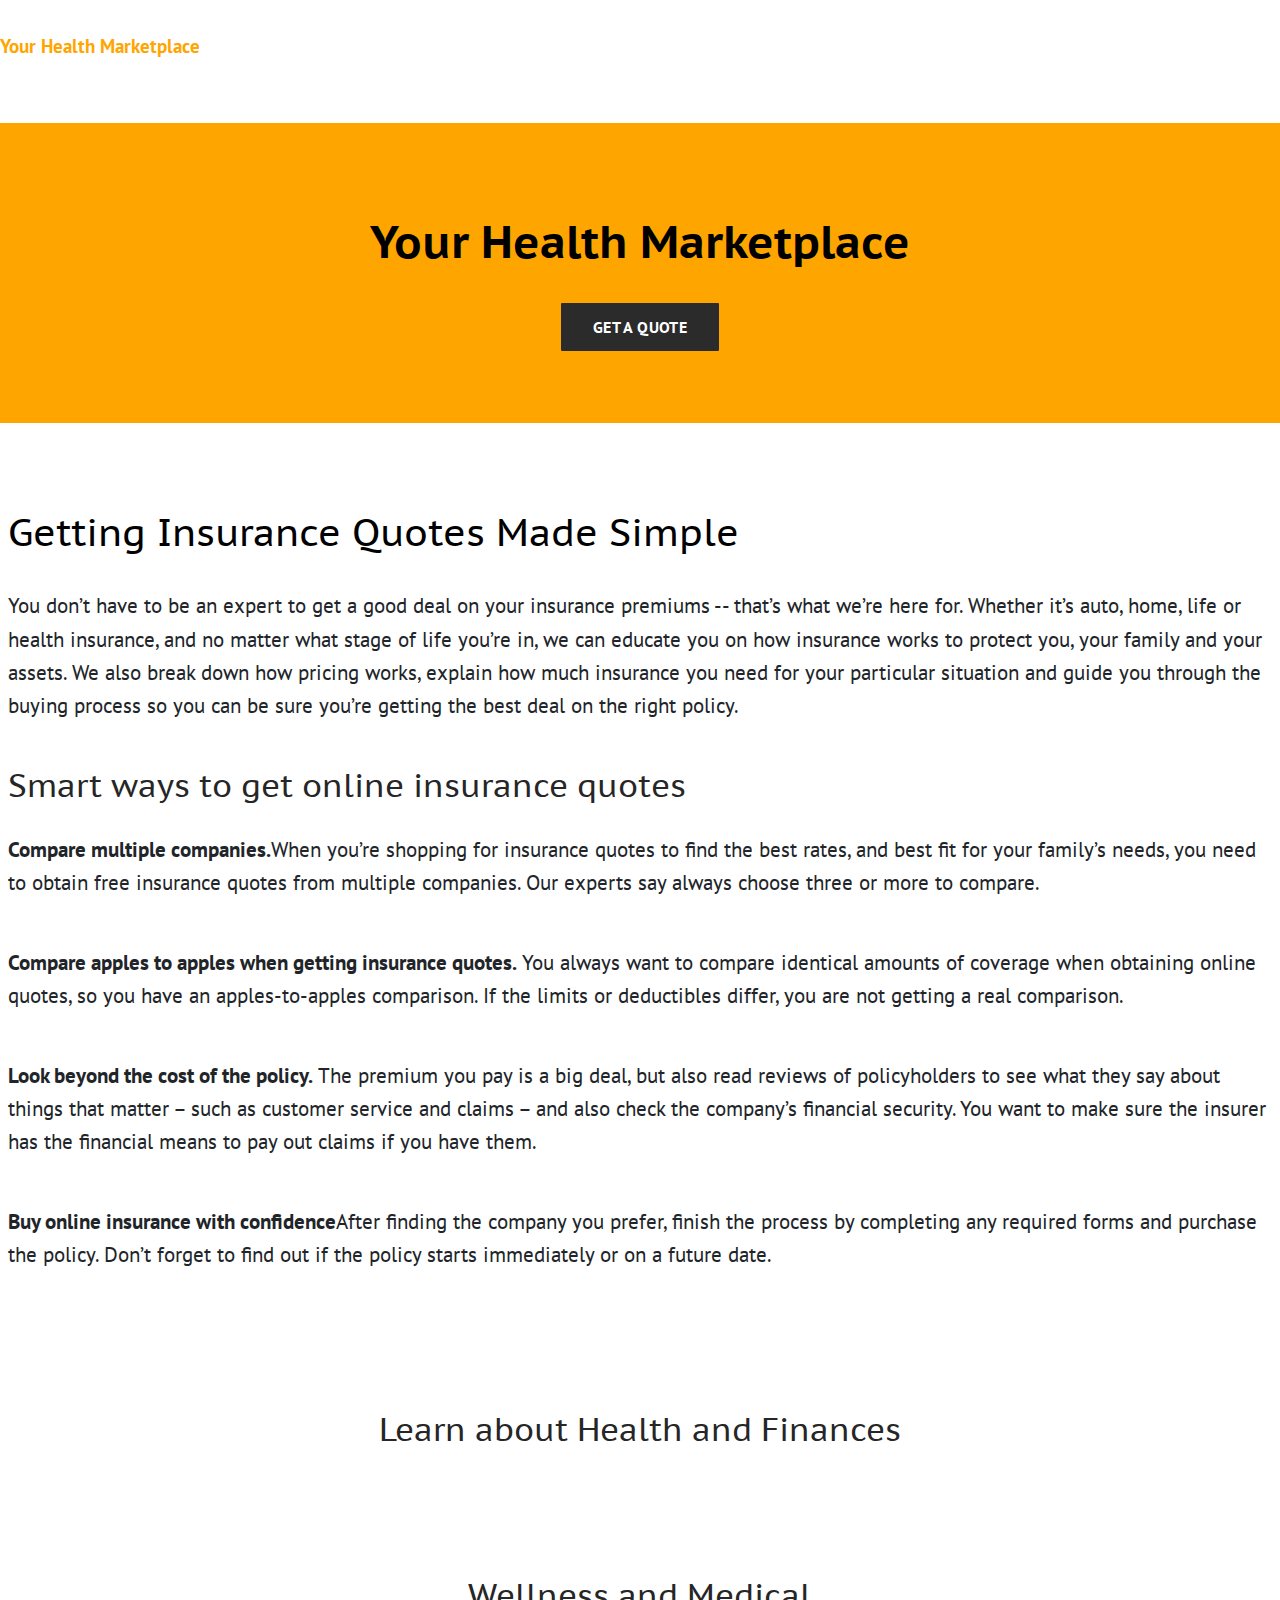
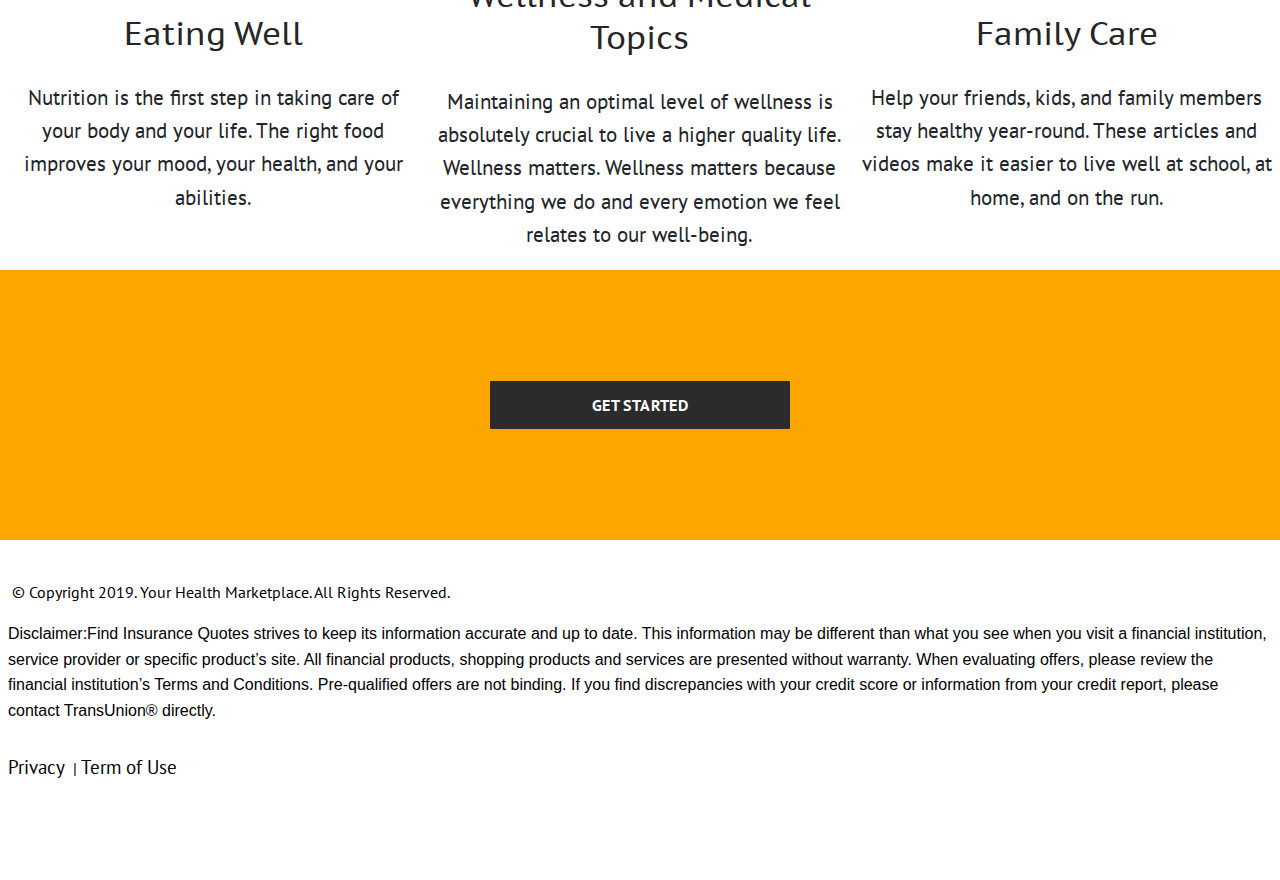
<file: index.html>
<!DOCTYPE html>

<html lang="en">

<head>

    <title>Your Health Marketplace | Home</title>

    <meta charset="UTF-8">

    <meta name="viewport" content="width=device-width, initial-scale=1.0">

    <meta http-equiv="X-UA-Compatible" content="IE=edge">

    <meta name="author" content="Your Health Marketplace">

    <meta name="description" content="yourhealth-marketplace.com.com helps individuals to find cheap health insurance quotes online. Find healthcare plans online at www.cheaphealthcareplan.com">

    <!-- Google fonts -->
    <link href="https://fonts.googleapis.com/css?family=PT+Sans|PT+Sans+Caption|PT+Serif" rel="stylesheet">

    <!-- Fontawesome -->
    <link rel="stylesheet" href="https://use.fontawesome.com/releases/v5.8.1/css/all.css"
        integrity="sha384-50oBUHEmvpQ+1lW4y57PTFmhCaXp0ML5d60M1M7uH2+nqUivzIebhndOJK28anvf" crossorigin="anonymous">

    <!-- UI3 -->
    <link rel="stylesheet" href="css/ui3-1.0.min.css">

    <!-- Styles -->
    <link rel="stylesheet" href="css/stylesheet.css">

</head>

<body id="site">

    <main id="page">

        <nav id="navbar-empty"></nav>

        <div class="connect">
            <h1>Get a cheap free health insurance quote on Cheap Healthcare Plan</h1>
            <a href="https://cheaphealthcareplan.com/">www.cheapheatlcareplan.com</a>
        </div>

        <section class="section padd-64  deep-quaternary">
            <div class="grid set-cols-1">
                <div class="column header-title">
                    <h1>Your Health Marketplace</h1>
                    <a class="button text-white" href="https://cheaphealthcareplan.com/">Get a Quote</a>
                </div>
            </div>
        </section>

        <section class="section">
            <div class="grid set-cols-1">

                <div class="column start-vertical-between">
                    <h2>Getting Insurance Quotes Made Simple</h2>
                    <p>You don’t have to be an expert to get a good deal on your insurance premiums -- that’s what we’re
                        here for. Whether it’s auto, home, life or health insurance, and no matter what stage of life
                        you’re in, we can educate you on how insurance works to protect you, your family and your
                        assets. We also break down how pricing works, explain how much insurance you need for your
                        particular situation and guide you through the buying process so you can be sure you’re getting
                        the best deal on the right policy.</p>
                </div>

                <div class="column start-vertical-between">
                    <h3 class="title">Smart ways to get online insurance quotes</h3>

                    <p><b>Compare multiple companies.</b>When you’re shopping for insurance quotes to find the best
                        rates, and best fit for your family’s needs, you need to obtain free insurance quotes from
                        multiple companies. Our experts say always choose three or more to compare.</p> <br>


                    <p><b>Compare apples to apples when getting insurance quotes.</b> You always want to compare
                        identical amounts of coverage when obtaining online quotes, so you have an apples-to-apples
                        comparison. If the limits or deductibles differ, you are not getting a real comparison.</p> <br>

                    <p><b>Look beyond the cost of the policy.</b> The premium you pay is a big deal, but also read
                        reviews of policyholders to see what they say about things that matter – such as customer
                        service and claims – and also check the company’s financial security. You want to make sure the
                        insurer has the financial means to pay out claims if you have them.</p><br>

                    <p><b>Buy online insurance with confidence</b>After finding the company you prefer, finish the
                        process by completing any required forms and purchase the policy. Don’t forget to find out if
                        the policy starts immediately or on a future date.</p><br>

                </div>

            </div>
        </section>


        <section class="section padd-8">
            <div class="grid set-cols-3">

                <div class="column fullrow">
                    <h3 class="title"> Learn about Health and Finances</h3>
                </div>

                <div class="column center-vertical-between min-height-200">

                    <i class="fab fa-wpforms 4em text-shadow"></i>
                    <h3>Eating Well</h3>
                    <p>Nutrition is the first step in taking care of your body and your life. The right food improves
                        your mood, your health, and your abilities.</p>
                </div>

                <div class="column center-vertical-between min-height-200">
                    <i class="fas fa-hand-pointer 4em text-shadow"></i>
                    <h3>Wellness and Medical Topics</h3>
                    <p>Maintaining an optimal level of wellness is absolutely crucial to live a higher quality life.
                        Wellness matters. Wellness matters because everything we do and every emotion we feel relates to
                        our well-being. </p>
                </div>

                <div class="column center-vertical-between min-height-200">
                    <i class="fas fa-thumbs-up 4em text-shadow"></i>
                    <h3>Family Care</h3>
                    <p>Help your friends, kids, and family members stay healthy year-round. These articles and
                        videos make it easier to live well at school, at home, and on the run. </p>
                </div>

            </div>
        </section>

        <section class="section deep-quaternary">
            <div class="grid">
                <div class="column">
                    <a class="button is-large text-white" href="https://cheaphealthcareplan.com/">Get Started</a>
                </div>
            </div>
        </section>

    </main>

    <footer id="footer"></footer>

    <script src="js/app.js"></script>

</body>

</html>
</file>
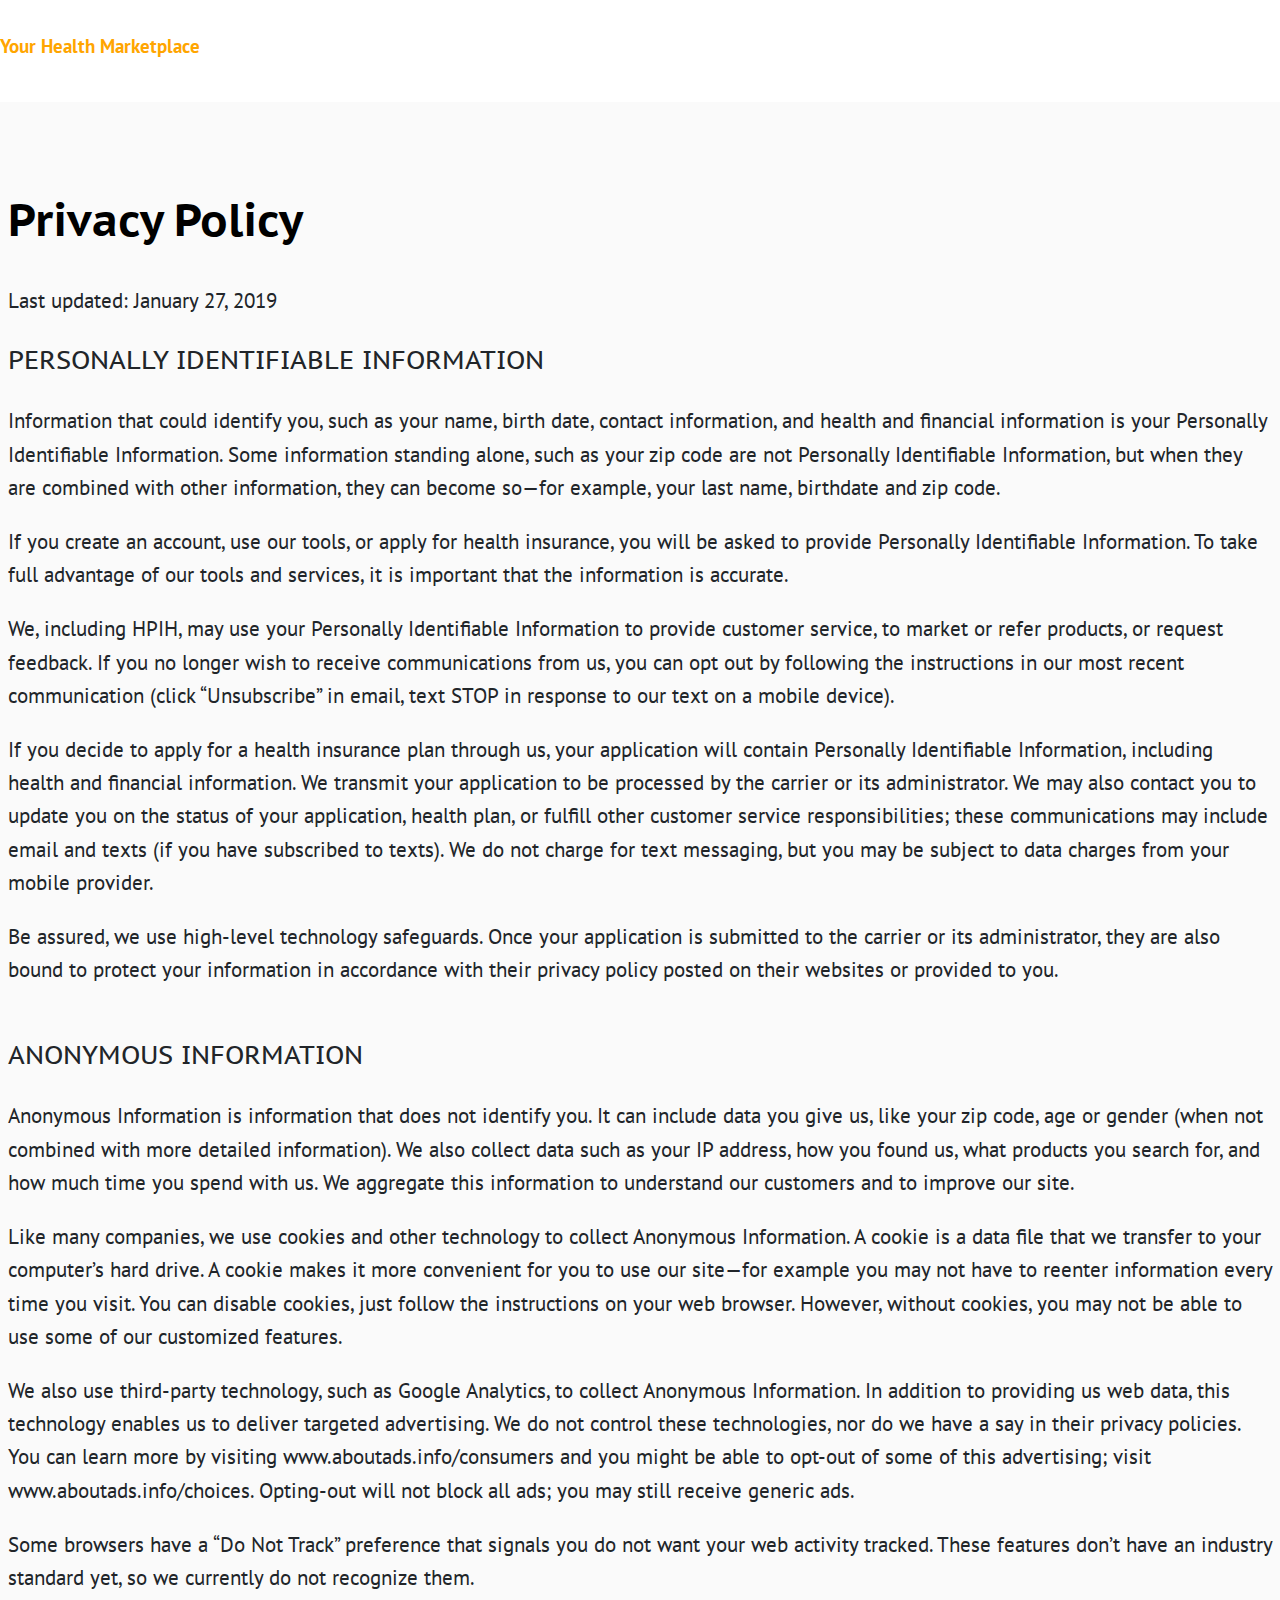
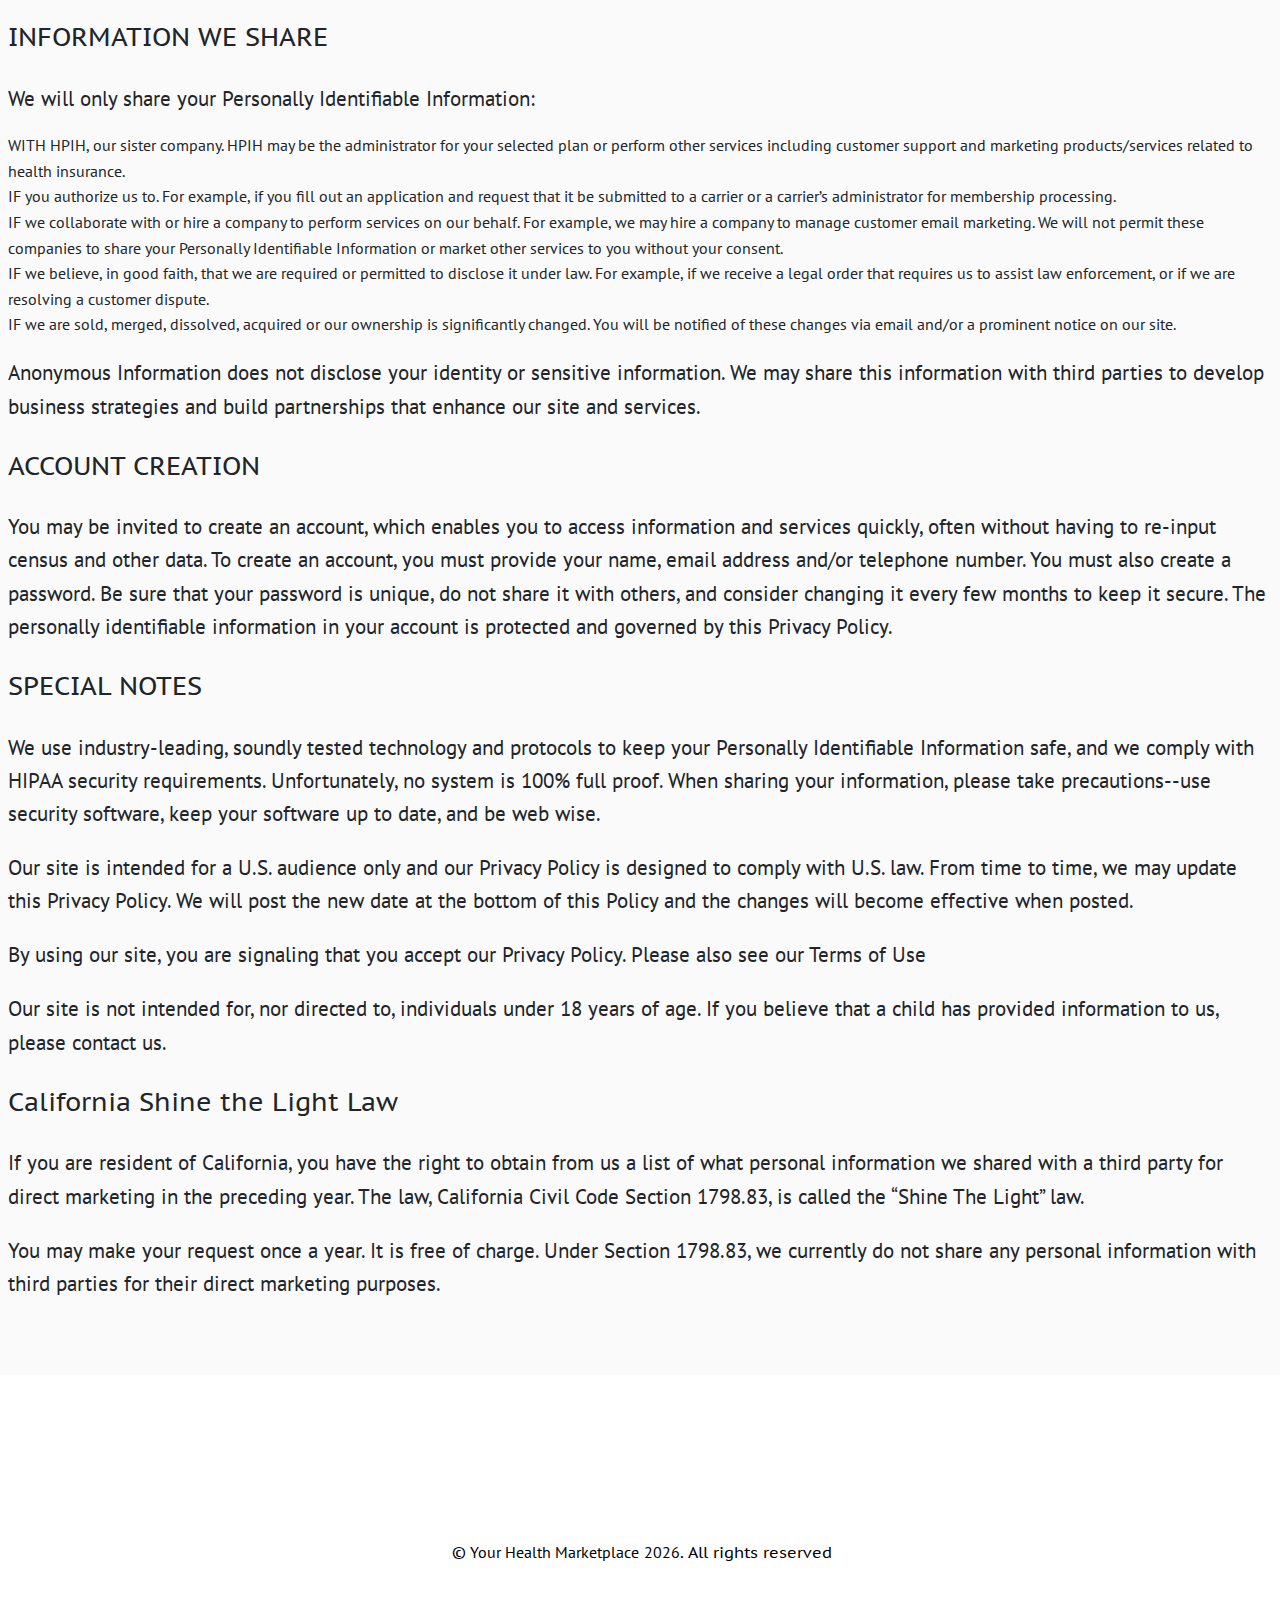
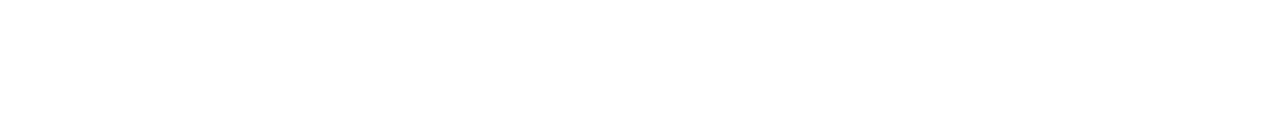
<file: privacy.html>
<!DOCTYPE html>

<html lang="en">

<head>

    <title>Your Health Marketplace | Privacy Policy</title>

    <meta charset="UTF-8">

    <meta name="viewport" content="width=device-width, initial-scale=1.0">

    <meta http-equiv="X-UA-Compatible" content="IE=edge">

    <meta name="author" content="Your Health Marketplace">

    <meta name="description" content="yourhealth-marketplace.com.com helps individuals to find cheap health insurance quotes online. Find healthcare plans online at www.cheaphealthcareplan.com">

    <!-- Google fonts -->
    <link href="https://fonts.googleapis.com/css?family=PT+Sans|PT+Sans+Caption|PT+Serif" rel="stylesheet">

    <!-- Fontawesome -->
    <link rel="stylesheet" href="https://use.fontawesome.com/releases/v5.8.1/css/all.css"
        integrity="sha384-50oBUHEmvpQ+1lW4y57PTFmhCaXp0ML5d60M1M7uH2+nqUivzIebhndOJK28anvf" crossorigin="anonymous">

    <!-- UI3 -->
    <link rel="stylesheet" href="css/ui3-1.0.min.css">

    <!-- Styles -->
    <link rel="stylesheet" href="css/stylesheet.css">

</head>

<body id="site">

    <main id="page">

        <nav id="navbar-empty"></nav>

        <section class="section deep-tertiary">
            <div class="grid set-cols-1">

                <div class="column start-vertical-between">
                    <h1>Privacy Policy</h1>
                    <p>Last updated: January 27, 2019</p>
                    <h4>PERSONALLY IDENTIFIABLE INFORMATION</h4>
                    <p>Information that could identify you, such as your name, birth date, contact information, and health and financial information is your Personally Identifiable Information. Some information standing alone, such as your zip code are not Personally Identifiable Information, but when they are combined with other information, they can become so—for example, your last name, birthdate and zip code.</p>
                    <p>If you create an account, use our tools, or apply for health insurance, you will be asked to provide Personally Identifiable Information. To take full advantage of our tools and services, it is important that the information is accurate.</p>
                    <p>We, including HPIH, may use your Personally Identifiable Information to provide customer service, to market or refer products, or request feedback. If you no longer wish to receive communications from us, you can opt out by following the instructions in our most recent communication (click “Unsubscribe” in email, text STOP in response to our text on a mobile device).</p>
                    <p>If you decide to apply for a health insurance plan through us, your application will contain Personally Identifiable Information, including health and financial information. We transmit your application to be processed by the carrier or its administrator. We may also contact you to update you on the status of your application, health plan, or fulfill other customer service responsibilities; these communications may include email and texts (if you have subscribed to texts). We do not charge for text messaging, but you may be subject to data charges from your mobile provider. </p>
                    <p>Be assured, we use high-level technology safeguards. Once your application is submitted to the carrier or its administrator, they are also bound to protect your information in accordance with their privacy policy posted on their websites or provided to you.</p>
                    <br>
                    <h4>ANONYMOUS INFORMATION</h4>
                    <p>Anonymous Information is information that does not identify you. It can include data you give us, like your zip code, age or gender (when not combined with more detailed information). We also collect data such as your IP address, how you found us, what products you search for, and how much time you spend with us. We aggregate this information to understand our customers and to improve our site.</p>
                    <p>Like many companies, we use cookies and other technology to collect Anonymous Information. A cookie is a data file that we transfer to your computer’s hard drive. A cookie makes it more convenient for you to use our site—for example you may not have to reenter information every time you visit. You can disable cookies, just follow the instructions on your web browser. However, without cookies, you may not be able to use some of our customized features.</p>
                    <p>We also use third-party technology, such as Google Analytics, to collect Anonymous Information. In addition to providing us web data, this technology enables us to deliver targeted advertising. We do not control these technologies, nor do we have a say in their privacy policies. You can learn more by visiting www.aboutads.info/consumers and you might be able to opt-out of some of this advertising; visit www.aboutads.info/choices. Opting-out will not block all ads; you may still receive generic ads.</p>
                    <p>Some browsers have a “Do Not Track” preference that signals you do not want your web activity tracked. These features don’t have an industry standard yet, so we currently do not recognize them.</p>


                    <h4>INFORMATION WE SHARE</h4>
                    <p>We will only share your Personally Identifiable Information:</p>

                    <ul>
                        <li>WITH HPIH, our sister company. HPIH may be the administrator for your selected plan or perform other services including customer support and marketing products/services related to health insurance.</li>
                        <li>IF you authorize us to. For example, if you fill out an application and request that it be submitted to a carrier or a carrier’s administrator for membership processing.</li>
                        <li>IF we collaborate with or hire a company to perform services on our behalf. For example, we may hire a company to manage customer email marketing. We will not permit these companies to share your Personally Identifiable Information or market other services to you without your consent.</li>
                        <li>IF we believe, in good faith, that we are required or permitted to disclose it under law. For example, if we receive a legal order that requires us to assist law enforcement, or if we are resolving a customer dispute.</li>
                        <li>IF we are sold, merged, dissolved, acquired or our ownership is significantly changed. You will be notified of these changes via email and/or a prominent notice on our site.</li>
                    </ul>
                    <p>Anonymous Information does not disclose your identity or sensitive information. We may share this information with third parties to develop business strategies and build partnerships that enhance our site and services.</p>


                    <h4>ACCOUNT CREATION</h4>
                    <p>You may be invited to create an account, which enables you to access information and services quickly, often without having to re-input census and other data. To create an account, you must provide your name, email address and/or telephone number. You must also create a password. Be sure that your password is unique, do not share it with others, and consider changing it every few months to keep it secure. The personally identifiable information in your account is protected and governed by this Privacy Policy.</p>

                    <h4>SPECIAL NOTES</h4>
                    <p>We use industry-leading, soundly tested technology and protocols to keep your Personally Identifiable Information safe, and we comply with HIPAA security requirements. Unfortunately, no system is 100% full proof. When sharing your information, please take precautions--use security software, keep your software up to date, and be web wise.</p>

                    <p>Our site is intended for a U.S. audience only and our Privacy Policy is designed to comply with U.S. law. From time to time, we may update this Privacy Policy. We will post the new date at the bottom of this Policy and the changes will become effective when posted.</p>
                    <p>By using our site, you are signaling that you accept our Privacy Policy. Please also see our Terms of Use</p>

                    <p>Our site is not intended for, nor directed to, individuals under 18 years of age. If you believe that a child has provided information to us, please contact us.</p>

                    <h4>California Shine the Light Law</h4>
                    <p>If you are resident of California, you have the right to obtain from us a list of what personal information we shared with a third party for direct marketing in the preceding year. The law, California Civil Code Section 1798.83, is called the “Shine The Light” law.</p>
                    <p>You may make your request once a year. It is free of charge. Under Section 1798.83, we currently do not share any personal information with third parties for their direct marketing purposes.</p>

                </div>

            </div>
        </section>
    </main>

    <footer id="footer-empty">
            <div class="footer">
                <div class="grid set-cols-1">
                    <div class="column">
                        <h2 class="copyright"><span class="company-name"></span> <span id="footer-year"></span>. All rights reserved </h2>
                        <script>document.getElementById("footer-year").innerHTML = new Date().getFullYear();</script>
                    </div>
                </div>
            </div>
        </footer>

</body>

<script src="js/app.js"></script>

</html>
</file>
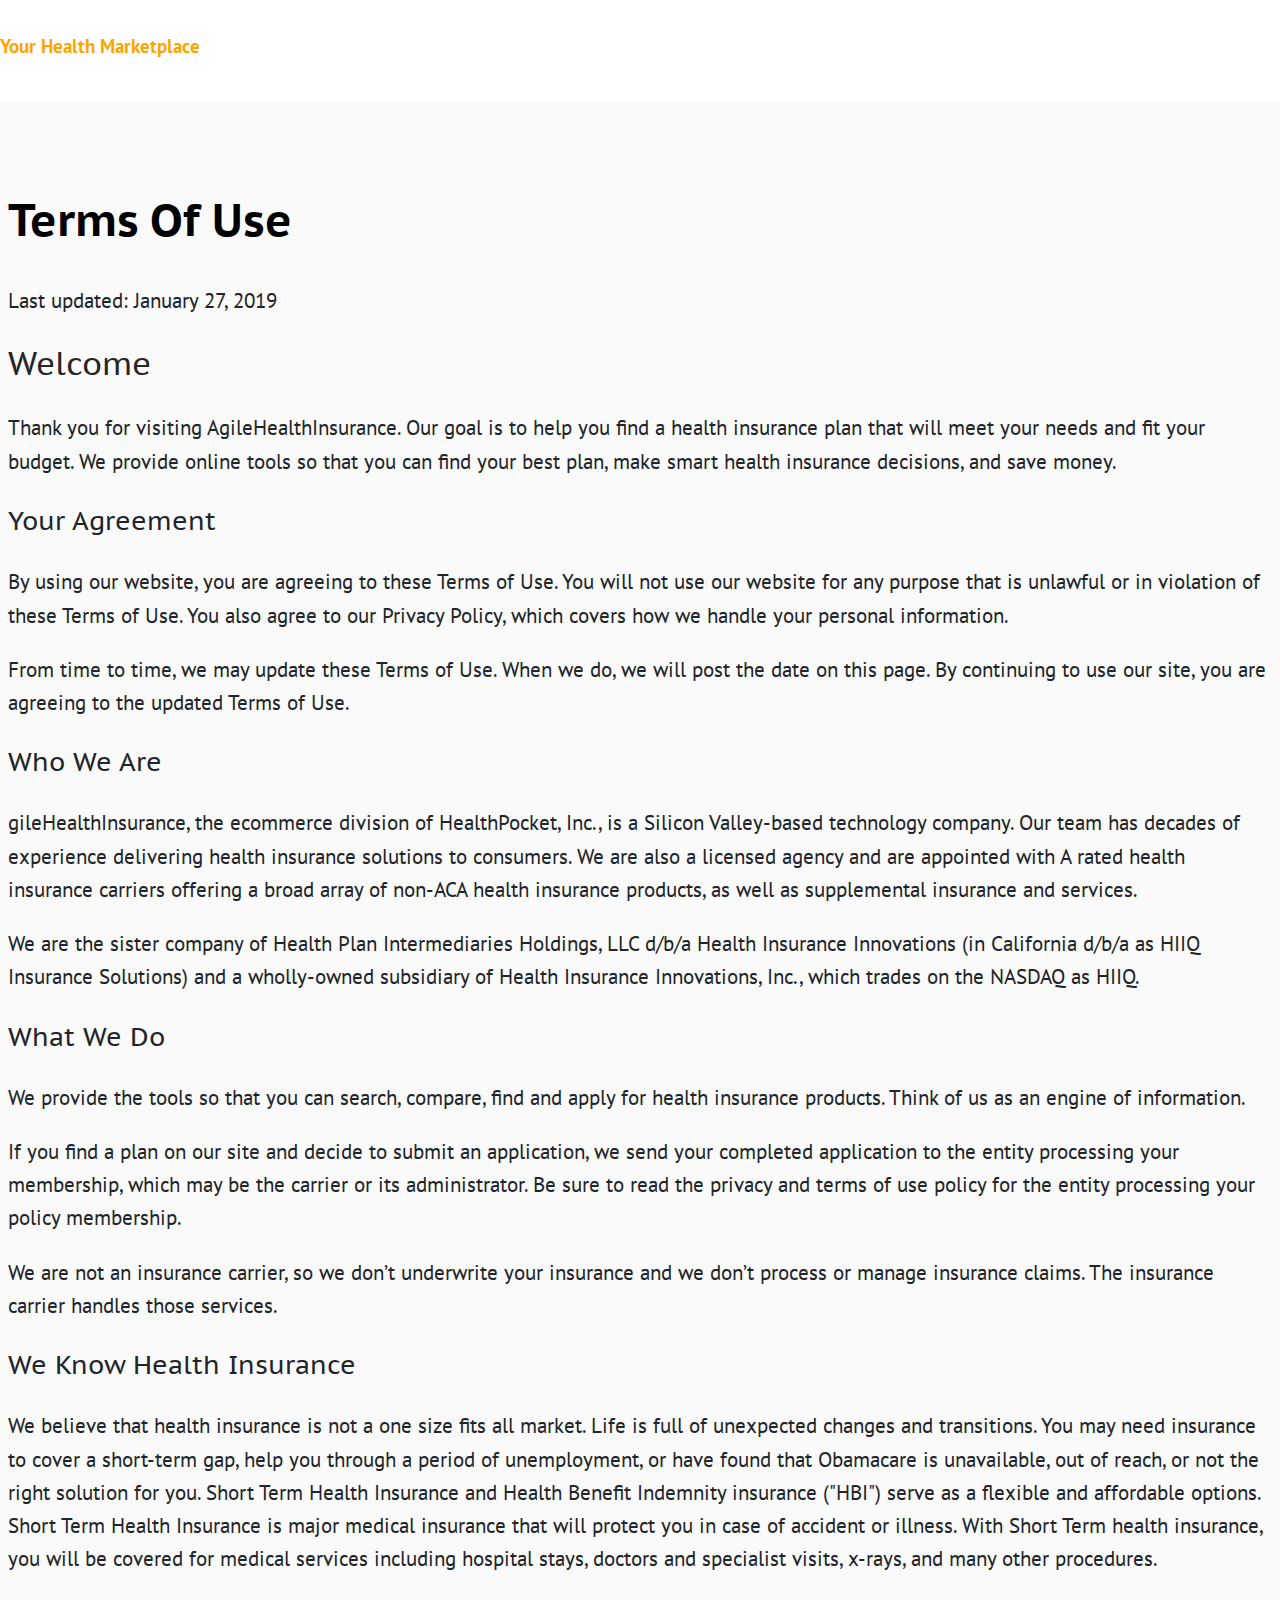
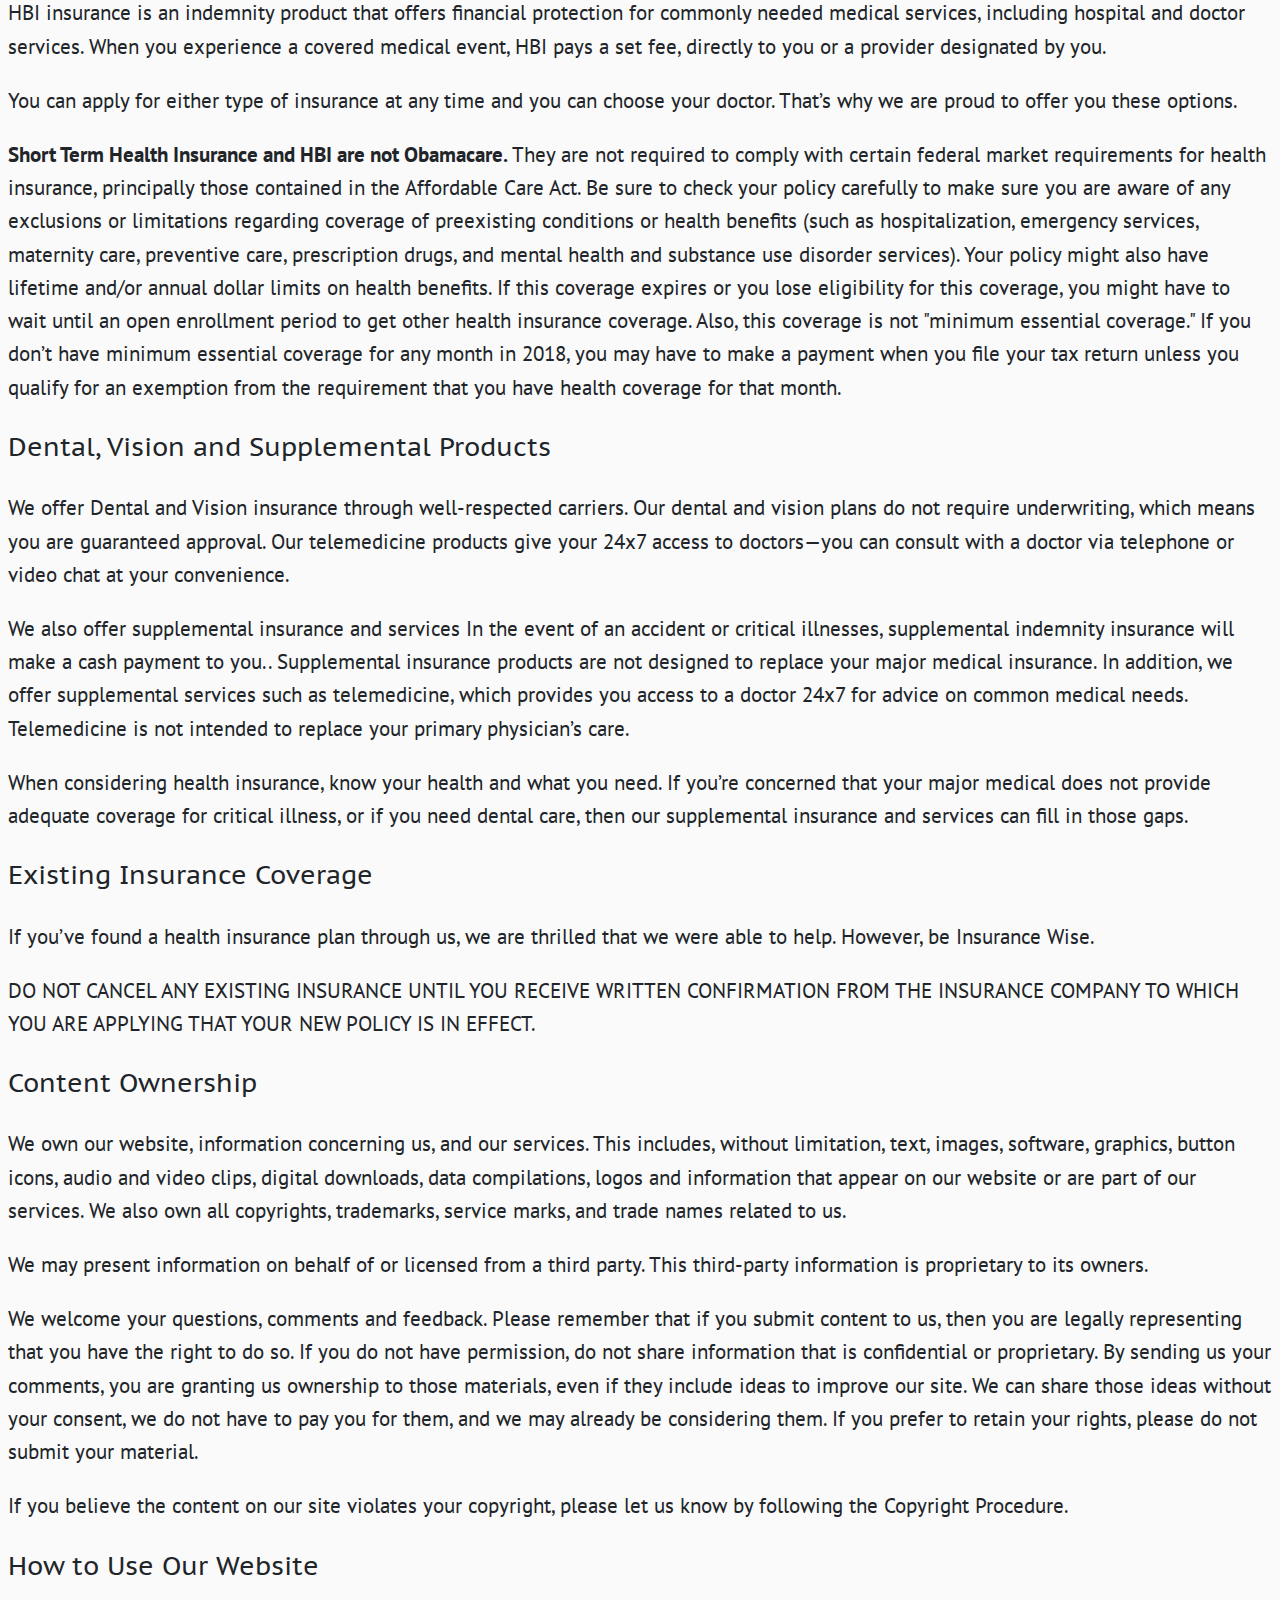
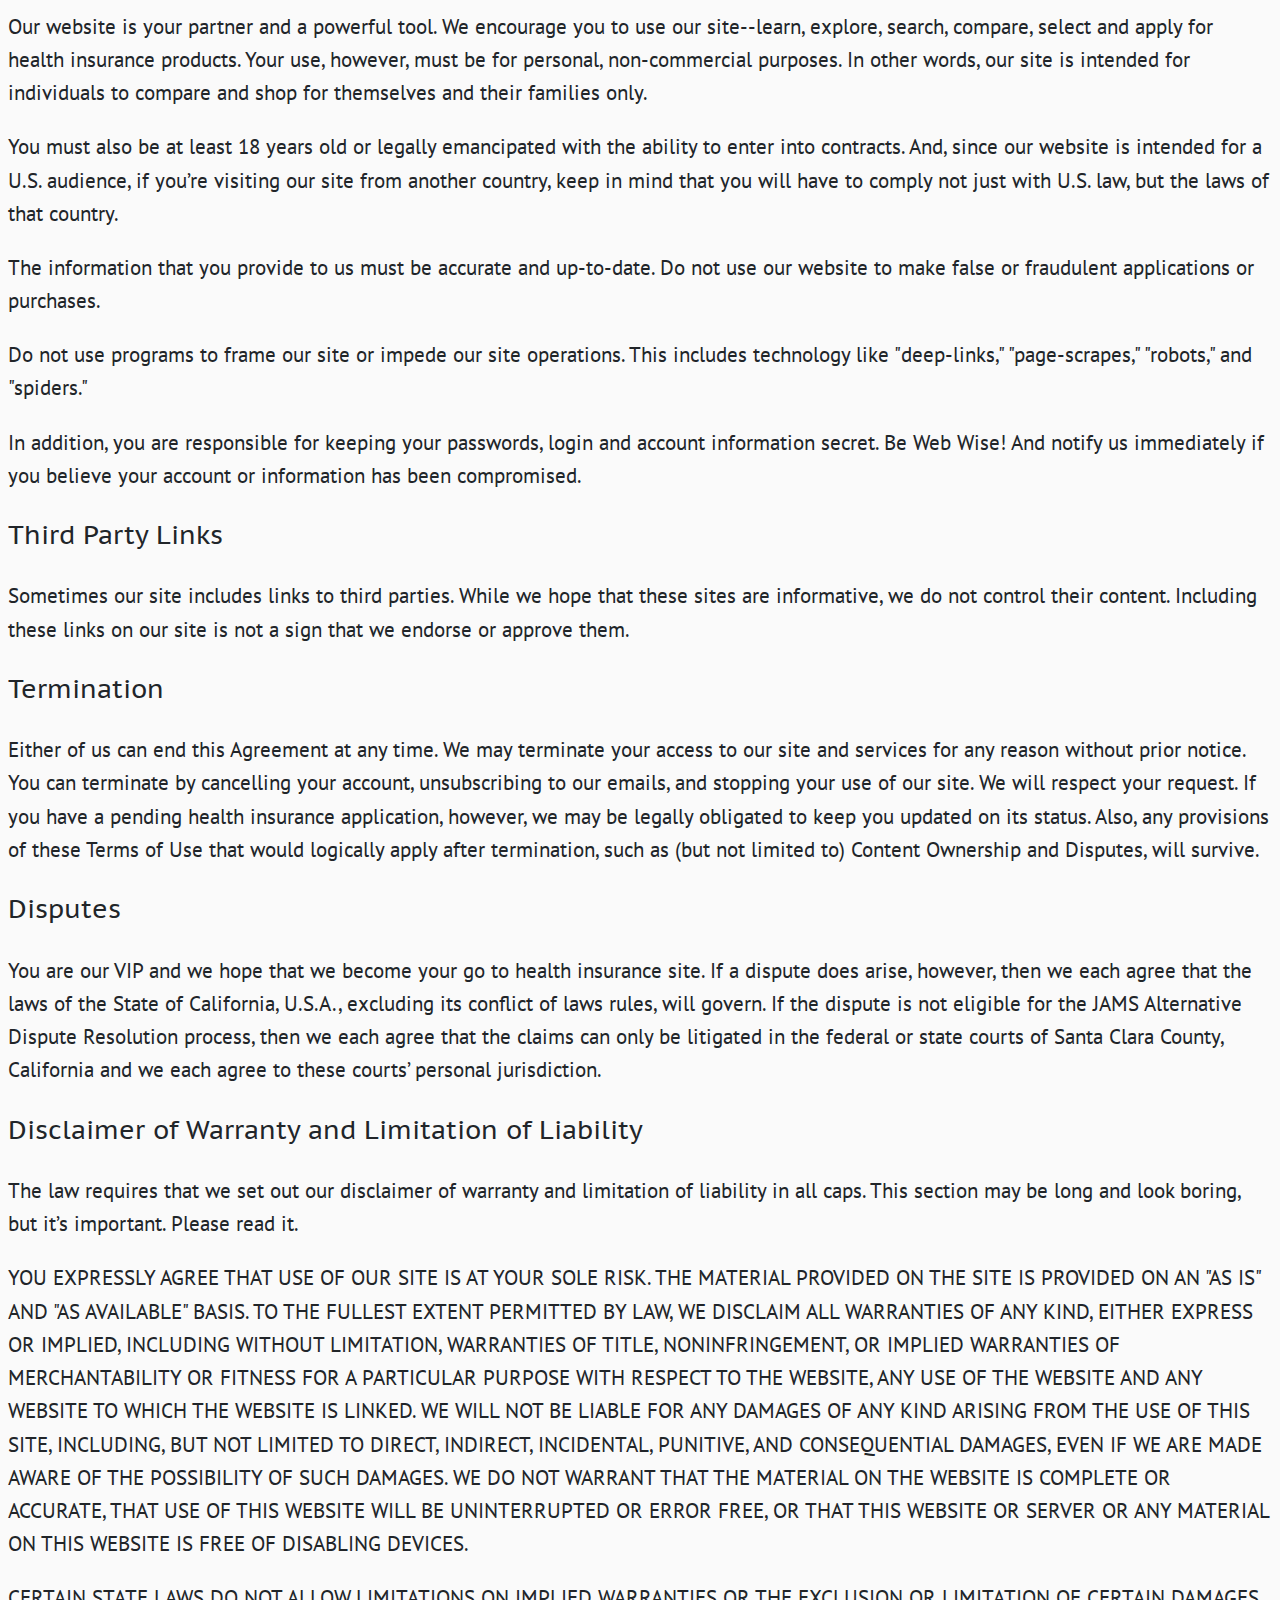
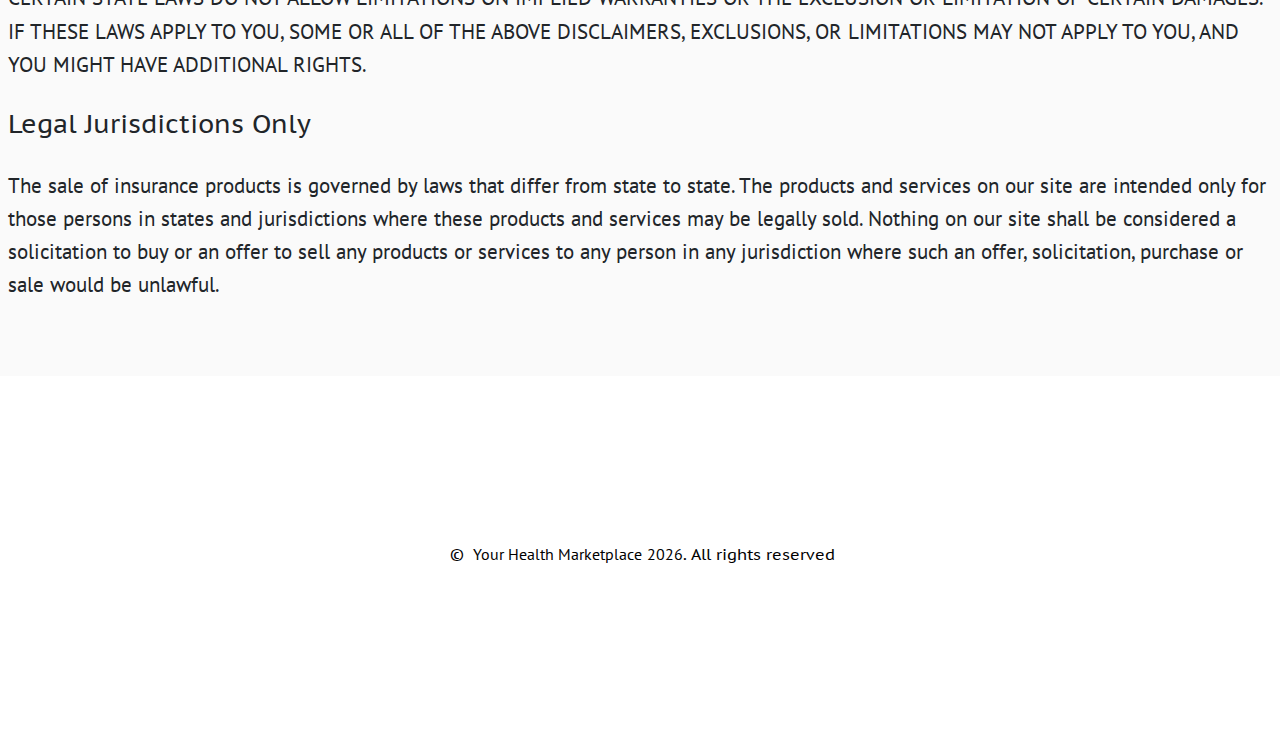
<file: terms.html>
<!DOCTYPE html>

<html lang="en">

<head>

    <title>Your Health Marketplace | Term of Use</title>

    <meta charset="UTF-8">

    <meta name="viewport" content="width=device-width, initial-scale=1.0">

    <meta http-equiv="X-UA-Compatible" content="IE=edge">

    <meta name="author" content="Your Health Marketplace">

    <meta name="description" content="yourhealth-marketplace.com.com helps individuals to find cheap health insurance quotes online. Find healthcare plans online at www.cheaphealthcareplan.com">

    <!-- Google fonts -->
    <link href="https://fonts.googleapis.com/css?family=PT+Sans|PT+Sans+Caption|PT+Serif" rel="stylesheet">

    <!-- Fontawesome -->
    <link rel="stylesheet" href="https://use.fontawesome.com/releases/v5.8.1/css/all.css"
        integrity="sha384-50oBUHEmvpQ+1lW4y57PTFmhCaXp0ML5d60M1M7uH2+nqUivzIebhndOJK28anvf" crossorigin="anonymous">

    <!-- UI3 -->
    <link rel="stylesheet" href="css/ui3-1.0.min.css">

    <!-- Styles -->
    <link rel="stylesheet" href="css/stylesheet.css">

</head>
</head>

<body id="site">

    <main id="page">

        <nav id="navbar-empty">
            <span></span>
            <h3 class="text-quaternary">Your Health Marketplace</h3>
        </nav>

        <section class="section deep-tertiary">
            <div class="grid set-cols-1">

                <div class="column start-vertical-between">
                    <h1>Terms Of Use</h1>
                    <p>Last updated: January 27, 2019</p>
                    <h3>Welcome</h3>
                    <p>Thank you for visiting AgileHealthInsurance. Our goal is to help you find a health insurance plan
                        that will meet your needs and fit your budget. We provide online tools so that you can find your
                        best plan, make smart health insurance decisions, and save money.</p>

                    <h4>Your Agreement</h4>
                    <p>By using our website, you are agreeing to these Terms of Use. You will not use our website for
                        any purpose that is unlawful or in violation of these Terms of Use. You also agree to our
                        Privacy Policy, which covers how we handle your personal information.</p>

                    <p>From time to time, we may update these Terms of Use. When we do, we will post the date on this
                        page. By continuing to use our site, you are agreeing to the updated Terms of Use.</p>


                    <h4>Who We Are</h4>
                    <p>gileHealthInsurance, the ecommerce division of HealthPocket, Inc., is a Silicon Valley-based
                        technology company. Our team has decades of experience delivering health insurance solutions to
                        consumers. We are also a licensed agency and are appointed with A rated health insurance
                        carriers offering a broad array of non-ACA health insurance products, as well as supplemental
                        insurance and services.</p>
                    <p>We are the sister company of Health Plan Intermediaries Holdings, LLC d/b/a Health Insurance
                        Innovations (in California d/b/a as HIIQ Insurance Solutions) and a wholly-owned subsidiary of
                        Health Insurance Innovations, Inc., which trades on the NASDAQ as HIIQ.</p>


                    <h4>What We Do</h4>
                    <p>We provide the tools so that you can search, compare, find and apply for health insurance
                        products. Think of us as an engine of information.</p>

                    <p>If you find a plan on our site and decide to submit an application, we send your completed
                        application to the entity processing your membership, which may be the carrier or its
                        administrator. Be sure to read the privacy and terms of use policy for the entity processing
                        your policy membership.</p>

                    <p>We are not an insurance carrier, so we don’t underwrite your insurance and we don’t process or
                        manage insurance claims. The insurance carrier handles those services.</p>

                    <h4>We Know Health Insurance</h4>
                    <p>We believe that health insurance is not a one size fits all market. Life is full of unexpected
                        changes and transitions. You may need insurance to cover a short-term gap, help you through a
                        period of unemployment, or have found that Obamacare is unavailable, out of reach, or not the
                        right solution for you. Short Term Health Insurance and Health Benefit Indemnity insurance
                        ("HBI") serve as a flexible and affordable options. Short Term Health Insurance is major medical
                        insurance that will protect you in case of accident or illness. With Short Term health
                        insurance, you will be covered for medical services including hospital stays, doctors and
                        specialist visits, x-rays, and many other procedures.</p>

                    <p>HBI insurance is an indemnity product that offers financial protection for commonly needed
                        medical services, including hospital and doctor services. When you experience a covered medical
                        event, HBI pays a set fee, directly to you or a provider designated by you.</p>

                    <p>You can apply for either type of insurance at any time and you can choose your doctor. That’s why
                        we are proud to offer you these options.</p>

                    <p><b>Short Term Health Insurance and HBI are not Obamacare. </b> They are not required to comply
                        with certain federal market requirements for health insurance, principally those contained in
                        the Affordable Care Act. Be sure to check your policy carefully to make sure you are aware of
                        any exclusions or limitations regarding coverage of preexisting conditions or health benefits
                        (such as hospitalization, emergency services, maternity care, preventive care, prescription
                        drugs, and mental health and substance use disorder services). Your policy might also have
                        lifetime and/or annual dollar limits on health benefits. If this coverage expires or you lose
                        eligibility for this coverage, you might have to wait until an open enrollment period to get
                        other health insurance coverage. Also, this coverage is not "minimum essential coverage." If you
                        don’t have minimum essential coverage for any month in 2018, you may have to make a payment when
                        you file your tax return unless you qualify for an exemption from the requirement that you have
                        health coverage for that month.</p>

                    <h4>Dental, Vision and Supplemental Products</h4>
                    <p>We offer Dental and Vision insurance through well-respected carriers. Our dental and vision plans
                        do not require underwriting, which means you are guaranteed approval. Our telemedicine products
                        give your 24x7 access to doctors—you can consult with a doctor via telephone or video chat at
                        your convenience.</p>

                    <p>We also offer supplemental insurance and services In the event of an accident or critical
                        illnesses, supplemental indemnity insurance will make a cash payment to you.. Supplemental
                        insurance products are not designed to replace your major medical insurance. In addition, we
                        offer supplemental services such as telemedicine, which provides you access to a doctor 24x7 for
                        advice on common medical needs. Telemedicine is not intended to replace your primary physician’s
                        care.</p>

                    <p>When considering health insurance, know your health and what you need. If you’re concerned that
                        your major medical does not provide adequate coverage for critical illness, or if you need
                        dental care, then our supplemental insurance and services can fill in those gaps.</p>

                    <h4>Existing Insurance Coverage</h4>
                    <p>If you’ve found a health insurance plan through us, we are thrilled that we were able to help.
                        However, be Insurance Wise.</p>
                    <p>DO NOT CANCEL ANY EXISTING INSURANCE UNTIL YOU RECEIVE WRITTEN CONFIRMATION FROM THE INSURANCE
                        COMPANY TO WHICH YOU ARE APPLYING THAT YOUR NEW POLICY IS IN EFFECT.</p>

                    <h4>Content Ownership</h4>
                    <p>We own our website, information concerning us, and our services. This includes, without
                        limitation, text, images, software, graphics, button icons, audio and video clips, digital
                        downloads, data compilations, logos and information that appear on our website or are part of
                        our services. We also own all copyrights, trademarks, service marks, and trade names related to
                        us.</p>
                    <p>We may present information on behalf of or licensed from a third party. This third-party
                        information is proprietary to its owners.</p>

                    <p>We welcome your questions, comments and feedback. Please remember that if you submit content to
                        us, then you are legally representing that you have the right to do so. If you do not have
                        permission, do not share information that is confidential or proprietary. By sending us your
                        comments, you are granting us ownership to those materials, even if they include ideas to
                        improve our site. We can share those ideas without your consent, we do not have to pay you for
                        them, and we may already be considering them. If you prefer to retain your rights, please do not
                        submit your material.</p>
                    <p>If you believe the content on our site violates your copyright, please let us know by following
                        the Copyright Procedure.</p>


                    <h4>How to Use Our Website</h4>
                    <p>Our website is your partner and a powerful tool. We encourage you to use our site--learn,
                        explore, search, compare, select and apply for health insurance products. Your use, however,
                        must be for personal, non-commercial purposes. In other words, our site is intended for
                        individuals to compare and shop for themselves and their families only.</p>

                    <p>You must also be at least 18 years old or legally emancipated with the ability to enter into
                        contracts. And, since our website is intended for a U.S. audience, if you’re visiting our site
                        from another country, keep in mind that you will have to comply not just with U.S. law, but the
                        laws of that country.</p>

                    <p>The information that you provide to us must be accurate and up-to-date. Do not use our website to
                        make false or fraudulent applications or purchases.</p>

                    <p>Do not use programs to frame our site or impede our site operations. This includes technology
                        like "deep-links," "page-scrapes," "robots," and "spiders."</p>

                    <p>In addition, you are responsible for keeping your passwords, login and account information
                        secret. Be Web Wise! And notify us immediately if you believe your account or information has
                        been compromised.</p>


                    <h4>Third Party Links</h4>
                    <p>Sometimes our site includes links to third parties. While we hope that these sites are
                        informative, we do not control their content. Including these links on our site is not a sign
                        that we endorse or approve them.</p>

                    <h4>Termination</h4>
                    <p>Either of us can end this Agreement at any time. We may terminate your access to our site and
                        services for any reason without prior notice. You can terminate by cancelling your account,
                        unsubscribing to our emails, and stopping your use of our site. We will respect your request. If
                        you have a pending health insurance application, however, we may be legally obligated to keep
                        you updated on its status. Also, any provisions of these Terms of Use that would logically apply
                        after termination, such as (but not limited to) Content Ownership and Disputes, will survive.
                    </p>

                    <h4>Disputes</h4>
                    <p>You are our VIP and we hope that we become your go to health insurance site. If a dispute does
                        arise, however, then we each agree that the laws of the State of California, U.S.A., excluding
                        its conflict of laws rules, will govern. If the dispute is not eligible for the JAMS Alternative
                        Dispute Resolution process, then we each agree that the claims can only be litigated in the
                        federal or state courts of Santa Clara County, California and we each agree to these courts’
                        personal jurisdiction.</p>

                    <h4>Disclaimer of Warranty and Limitation of Liability</h4>
                    <p>The law requires that we set out our disclaimer of warranty and limitation of liability in all
                        caps. This section may be long and look boring, but it’s important. Please read it.</p>

                    <p>YOU EXPRESSLY AGREE THAT USE OF OUR SITE IS AT YOUR SOLE RISK. THE MATERIAL PROVIDED ON THE SITE
                        IS PROVIDED ON AN "AS IS" AND "AS AVAILABLE" BASIS. TO THE FULLEST EXTENT PERMITTED BY LAW, WE
                        DISCLAIM ALL WARRANTIES OF ANY KIND, EITHER EXPRESS OR IMPLIED, INCLUDING WITHOUT LIMITATION,
                        WARRANTIES OF TITLE, NONINFRINGEMENT, OR IMPLIED WARRANTIES OF MERCHANTABILITY OR FITNESS FOR A
                        PARTICULAR PURPOSE WITH RESPECT TO THE WEBSITE, ANY USE OF THE WEBSITE AND ANY WEBSITE TO WHICH
                        THE WEBSITE IS LINKED. WE WILL NOT BE LIABLE FOR ANY DAMAGES OF ANY KIND ARISING FROM THE USE OF
                        THIS SITE, INCLUDING, BUT NOT LIMITED TO DIRECT, INDIRECT, INCIDENTAL, PUNITIVE, AND
                        CONSEQUENTIAL DAMAGES, EVEN IF WE ARE MADE AWARE OF THE POSSIBILITY OF SUCH DAMAGES. WE DO NOT
                        WARRANT THAT THE MATERIAL ON THE WEBSITE IS COMPLETE OR ACCURATE, THAT USE OF THIS WEBSITE WILL
                        BE UNINTERRUPTED OR ERROR FREE, OR THAT THIS WEBSITE OR SERVER OR ANY MATERIAL ON THIS WEBSITE
                        IS FREE OF DISABLING DEVICES.</p>

                    <p>CERTAIN STATE LAWS DO NOT ALLOW LIMITATIONS ON IMPLIED WARRANTIES OR THE EXCLUSION OR LIMITATION
                        OF CERTAIN DAMAGES. IF THESE LAWS APPLY TO YOU, SOME OR ALL OF THE ABOVE DISCLAIMERS,
                        EXCLUSIONS, OR LIMITATIONS MAY NOT APPLY TO YOU, AND YOU MIGHT HAVE ADDITIONAL RIGHTS.</p>

                    <h4>Legal Jurisdictions Only</h4>
                    <p>The sale of insurance products is governed by laws that differ from state to state. The products
                        and services on our site are intended only for those persons in states and jurisdictions where
                        these products and services may be legally sold. Nothing on our site shall be considered a
                        solicitation to buy or an offer to sell any products or services to any person in any
                        jurisdiction where such an offer, solicitation, purchase or sale would be unlawful.</p>

                </div>

            </div>
        </section>

    </main>

    <footer id="footer-empty">
        <div class="footer">
            <div class="grid set-cols-1">
                <div class="column">
                    <h2 class="copyright"> <span class="company-name"></span> <span id="footer-year"></span>. All rights reserved </h2>
                    <script>document.getElementById("footer-year").innerHTML = new Date().getFullYear();</script>
                </div>
            </div>
        </div>
    </footer>

</body>

<script src="js/app.js"></script>

</html>
</file>
<file: css/stylesheet.css>
.button {
      -webkit-box-shadow: var(--boxshadow) !important;
      box-shadow: var(--boxshadow) !important;
  }

  [class*="column"].homeheadline {
      --insert-min-height: 100px !important;
  }


  [class*="column"].header-title {
      text-align: center;
      --h1-color: #000 !important;
  }

  .company-name {
      font-size:1em !important;
	--company-name:'Your Health Marketplace';
  }

  .company-name:after {
     content: var(--company-name) !important;
  }
</file>
<file: css/ui3-1.0.min.css>
@import url('default.css');



:root {
    --primary: #00108a;
    --secondary: #262626;
    --tertiary: #fafafa;
    --quaternary: #bbbbbb;

    --border: #d8d8d8;

    --shadow: 0 1px 3px rgba(0, 0, 0, 0.12), 0 1px 2px rgba(0, 0, 0, 0.24);

    --dark-trans: #000;
    --dark-trans: rgb(0, 0, 0.99);
    --dark-trans: rgba(0, 0, 0, 0.75);
    --light-trans: #fff;
    --light-trans: rgb(255, 255, 255);
    --light-trans: rgba(255, 255, 255, 0.75);

    --text-dark: #000;
    --text-color: #2b2b2b;
    --text-light: #6a6a6a;

    --lightgray: #838383;
    --darkgray: #8C8C8C;

    --gray: gray;
    --black: black;z
    --white: white;
    --silver: silver;
    --red: red;
    --green: green;
    --blue: blue;
    --orange: orange;
    --yellow: yellow;
    --indigo: indigo;
    --fuchsia: fuchsia;
    --cyan: cyan;
    --aqua: aqua;
    --aquamarine: aquamarine;

    --pt-sans: 'PT Sans', sans-serif;
    --pt-sans-caption: 'PT Sans Caption', sans-serif;

    --page-max-width: 1024px;

    --seo-page-title-color:#000;

    --header-background:#fafafa;
    --header-text-color:#000;

    --navbar-background::#fafafa;
    --navbar-text-color:#000;

    --footer-background::#fafafa;
	--footer-text-color:#000;
	


}



*,
*::after,
*::before {
    -webkit-box-sizing: border-box;
    box-sizing: border-box;
}

html {
    font-size: 16px;
    font-family: sans-serif;
    line-height: 1.15;
    -webkit-text-size-adjust: 100%;
    -ms-text-size-adjust: 100%;
    -ms-overflow-style: scrollbar;
    overflow-x: hidden;
    -webkit-tap-highlight-color: transparent;
}

body {
    margin: 0;
    padding: 0;
    line-height: 1.6;
    font-weight: 100;
    text-rendering: optimizeLegibility;
    -webkit-font-smoothing: antialiased;
    -moz-osx-font-smoothing: grayscale;
}

p,
a,
ul,
li,
span {
    font-family: var(--pt-sans)!important;
}

h1,
h2,
h3,
h4,
h5,
h6 {
    font-family: var(--pt-sans-caption)!important;
}

img {
    max-width: 100%;
    height: auto;
}

a {
    color: #3434ff;
    font-size: 1.2em;
}

a:hover {
    opacity: 0.7;
    text-decoration: none !important;
}

ul {
    margin: 0;
    padding: 0;
    list-style: none;
}

a.brand ,
a.brand > * {
    color:var(--primary) !important;
}




[class*="deep-img"],
[class*="deep-both"] {
    height: 100%;
    background-repeat: no-repeat;
    background-size: cover;
    background-position: right center;

    --bg-gradient-1: #0F2027;
    --bg-gradient-1: -webkit-linear-gradient(to right, rgba(44, 83, 100, 0.55), rgba(32, 58, 67, 0.52), rgba(15, 32, 39, 0.54));
    --bg-gradient-1: linear-gradient(to right, rgba(44, 83, 100, 0.53), rgba(32, 58, 67, 0.53), rgba(15, 32, 39, 0.56));

    --bg-gradient-2: #000000;
    --bg-gradient-2: -webkit-linear-gradient(to right, rgba(15, 155, 15, 0.63), rgba(0, 0, 0, 0.34));
    --bg-gradient-2: linear-gradient(to right, rgba(15, 155, 15, 0.63), rgba(0, 0, 0, 0.61));

    --bg-gradient-3: #44A08D;
    --bg-gradient-3: -webkit-linear-gradient(to right, rgba(9, 54, 55, 0.66), rgba(68, 160, 141, 0.44));
    --bg-gradient-3: linear-gradient(to right, rgba(9, 54, 55, 0.58), rgba(68, 160, 141, 0.63));

    --bg-gradient-4: #c21500;
    --bg-gradient-4: -webkit-linear-gradient(to right, rgba(255, 197, 0, 0.62), rgba(194, 21, 0, 0.54));
    --bg-gradient-4: linear-gradient(to right, rgba(255, 197, 0, 0.61), rgba(194, 21, 0, 0.59));

    --bg-gradient-5: #4776E6;
    --bg-gradient-5: -webkit-linear-gradient(to right, rgba(142, 84, 233, 0.6), rgba(71, 118, 230, 0.56));
    --bg-gradient-5: linear-gradient(to right, rgba(142, 84, 233, 0.6), rgba(71, 118, 230, 0.58));

    --bg-gradient-6: #0F2027;
    --bg-gradient-6: -webkit-linear-gradient(to right, rgba(6, 54, 80, 0.72), rgba(10, 72, 48, 0.7), rgba(5, 28, 80, 0.77));
    --bg-gradient-6: linear-gradient(to right, rgba(14, 50, 85, 0.78), rgba(8, 92, 69, 0.81), rgba(18, 19, 25, 0.72));

    --bg-gradient-7: #000;
    --bg-gradient-7: -webkit-linear-gradient(to right, rgba(0, 0, 0, 0.72), rgba(1, 7, 10, 0.71), rgba(0, 0, 0, 0.77));
    --bg-gradient-7: linear-gradient(to right, rgba(0, 1, 2, 0.78), rgba(0, 0, 0, 0.81), rgba(5, 6, 13, 0.72));

}





.deep-primary {
    background: var(--primary)!important;
}

.deep-secondary {
    background: var(--secondary)!important;
}

.deep-tertiary {
    background: var(--tertiary)!important;
}

.deep-quaternary {
    background: var(--quaternary)!important;
}

.deep-border {
    background: var(--border)!important;
}

.deep-gray {
    background: var(--gray)!important;
}

.deep-black {
    background: var(--black)!important;
}

.deep-white {
    background: var(--white)!important;
}

.deep-silver {
    background: var(--silver)!important;
}

.deep-red {
    background: var(--red)!important;
}

.deep-green {
    background: var(--green)!important;
}

.deep-blue {
    background: var(--blue)!important;
}

.deep-orange {
    background: var(--orange)!important;
}

.deep-yellow {
    background: var(--yellow)!important;
}
.deep-cayn {
    background: var(--cayn)!important;
}
.deep-aqua {
    background: var(--aqua)!important;
}
.deep-aquamarine {
    background: var(--aquamarine)!important;
}



[class*="deep-img-"].id {
    background-image: var(--bg-img-1);
}


[class*="deep-both-"].id {
    background-image: var(--bg-gradient-1), var(--bg-img-1);
}




[class*="deep-both"][class*="1"] {
    background-image: var(--bg-gradient-1), url('/img/img1.jpg');
}


[class*="deep-both"][class*="2"]{
    background-image: var(--bg-gradient-1), url('/img/img2.jpg') !important;
}


[class*="deep-both"][class*="3"]{
    background-image: var(--bg-gradient-1),url('/img/img3.jpg')!important;
}




[class*="list-format"] {
    --insert-display: flex; 
    --insert-justify-content: space-around;
    --insert-align-items: center;
    --insert-flex-direction: column;
    --insert-min-height: auto;

    --list-content: ' \2714';
    --list-font-size: 16px;
    --list-color: var(--black);

}

[class*="list-format-1"] {
    --list-content: ' \2022';
}

[class*="list-format-2"] {
    --list-content: ' \229A';
}

[class*="list-format-3"] {
    --list-content: ' \22A1';
}

[class*="list-format-4"] {
    --list-content: ' \25C9';
}

[class*="list-format-5"] {
    --list-content: ' \25C8';
}






:root {
    --button-border-radius: 1px;
    --button-padding: 16px 32px;
    --button-text-transform: uppercase;
    --button-text-color: #FFF;
    --button-max-height: 48px;
    --button-state-hover-opacity: 0.8;
    --button-state-hover-color: var(--primary);
    --button-state-active-outline: #93D1FF;
    --btn-color-primary:var(--priamry);
    --btn-color-secondary:var(--secondary);
    --btn-color-tertiary:var(--tertiary);
    --btn-color-white:var(--white);
    --btn-color-black:var(--black);


}


.is-primary {
    color:var(--btn-color-primary)!important;
}
.is-secondary {
    color:var(--btn-color-secondary)!important;
}
.is-tertiary {
    color:var(--btn-color-tertiary)!important;
}

.is-white {
    color:var(--btn-color-white)!important;
}

.is-black {
    color:var(--btn-color-black)!important;
}


button,
button[type="submit"],
input[type="submit"],
.button {
    line-height: 1.6;
    text-align: center;
    text-decoration: none;
    letter-spacing: 0.4px;
    font-weight: 700;
    font-size: 1em;
    outline: none;
    visibility: visible;
    border: none;
    white-space: normal;
    background: var(--primary);
    color: var(--button-text-color);
    text-transform: var(--button-text-transform);
    border-radius: var(--button-border-radius);
    max-height: var(--button-max-height);
    padding: var(--button-padding);
}



button:hover,
button[type="submit"]:hover,
input[type="submit"]:hover,
.button:hover {
    background: var(--primary);
    opacity: var(--button-state-hover-opacity);
}

button:hover,
button[type="submit"]:hover,
input[type="submit"]:hover,
.button:hover {
    background: var(--button-state-hover-color);
}

button:active,
button[type="submit"]:active,
input[type="submit"]:active,
.button:active {
    outline: 6px solid var(--button-state-active-outline);
}

.is-large {
    width: 300px;
    margin: auto;
}


.link,
a.link {
    color: var(--primary) !important;
    outline: none;
    text-decoration: none;
}

.link:hover,
a.link:hover {
    outline: none;
    text-decoration: none;

}














[class*="column"] {
    color: var(--insert-color);
    background: var(--insert-background) ;
    border: var(--insert-border);
    border-radius: var(--insert-border-radius);
    display: var(--insert-display);
    -webkit-box-pack: var(--insert-justify-content);
    -ms-flex-pack: var(--insert-justify-content);
    justify-content: var(--insert-justify-content);
    -webkit-box-align: var(--insert-align-items);
    -ms-flex-align: var(--insert-align-items);
    align-items: var(--insert-align-items);
    -ms-flex-item-align: var(--insert-align-self);
    align-self: var(--insert-align-self);
    -webkit-box-orient: vertical;
    -webkit-box-direction: normal;
    -ms-flex-direction: var(--insert-flex-direction);
    flex-direction: var(--insert-flex-direction);
    padding: var(--insert-padding);
    margin: var(--insert-margin);
    line-height: var(--insert-line-height);
    width: var(--insert-width);
    min-width: var(--insert-min-width);
    max-width: var(--insert-max-width);
    height: var(--insert-height);
    min-height: var(--insert-min-height);
    max-height: var(--insert-max-height);
    font-family: var(--insert-font-family);
    font-size: var(--insert-font-size);
    font-weight: var(--insert-font-weight);
    text-align: var(--insert-text-align);
    text-transform: var(--insert-text-transform);
    text-shadow: var(--insert-text-shadow);
    letter-spacing: var(--insert-letter-spacing);
    -webkit-box-shadow: var(--insert-box-shadow);
    box-shadow: var(--insert-box-shadow);

    --insert-color: inherit;
    --insert-background: inherit;
    --insert-border: inherit;
    --insert-border-radius: inherit;

    --insert-display: flex;
    --insert-justify-content:center;
    --insert-align-items: center;
    --insert-flex-direction: column;

    --insert-padding: inherit;
    --insert-margin: auto;
    --insert-line-height: inherit;
    --insert-width: inherit;
    --insert-max-width: 100%;
    --insert-min-width: inherit;
    --insert-height: auto;
    --insert-min-height: 100px;
    --insert-max-height: inherit;
    --insert-box-shadow: inherit;

    --insert-font-family: inherit;
    --insert-font-weight: inherit;
    --insert-text-align: inherit;
    --insert-text-transform: inherit;
    --insert-letter-spacing: inherit;

    --h1-color: inherit;
    --h1-padding: inherit;
    --h2-margin: 0px 0px 64px;
    --h1-line-height: 1.4;
    --h1-font-family: inherit;
    --h1-font-weight: 600;
    --h1-text-align: inherit;
    --h1-text-transform: inherit;
    --h1-text-shadow: inherit;
    --h1-letter-spacing: inherit;

    --h2-color: inherit;
    --h2-padding: inherit;
    --h2-margin: 0px 0px 8px;
    --h2-line-height: 1.4;
    --h2-font-family: inherit;
    --h2-font-weight: 400;
    --h2-text-align: inherit;
    --h2-text-transform: inherit;
    --h2-text-shadow: inherit;
    --h2-letter-spacing: inherit;

    --h3-color: inherit;
    --h3-padding: inherit;
    --h3-margin: inherit;
    --h3-line-height: 1.3;
    --h3-font-family: inherit;
    --h3-font-weight: inherit;
    --h3-text-align: inherit;
    --h3-text-transform: inherit;
    --h3-text-shadow: inherit;
    --h3-letter-spacing: inherit;

    --h4-display: block;
    --h4-color: inherit;
    --h4-padding: inherit;
    --h4-margin: inherit;
    --h4-line-height: 1.6;
    --h4-font-family: inherit;
    --h4-font-weight: 400;
    --h4-text-align: inherit;
    --h4-text-transform: inherit;
    --h4-text-shadow: inherit;
    --h4-letter-spacing: inherit;

    --h5-color: inherit;
    --h5-padding: inherit;
    --h5-margin: inherit;
    --h5-line-height: 1.6;
    --h5-font-family: inherit;
    --h5-font-weight: 100;
    --h5-text-align: inherit;
    --h5-text-transform: inherit;
    --h5-text-shadow: inherit;
    --h5-letter-spacing: inherit;

    --h6-color: inherit;
    --h6-padding: inherit;
    --h6-margin: inherit;
    --h6-line-height: 1.6;
    --h6-font-family: inherit;
    --h6-font-weight: 800;
    --h6-text-align: inherit;
    --h6-text-transform: inherit;
    --h6-text-shadow: inherit;
    --h6-letter-spacing: inherit;

    --p-color: inherit;
    --p-background: inherit;
    --p-border: inherit;
    --p-border-radius: inherit;
    --p-width: inherit;
    --p-padding: inherit;
    --p-margin: inherit;
    --p-line-height: 1.6;
    --p-font-family: inherit;
    --p-font-weight: 300;
    --p-text-align: inherit;
    --p-text-transform: inherit;
    --p-text-shadow: inherit;
    --p-letter-spacing: inherit;

    --span-color: inherit;
    --span-font-weight: inherit;
    --span-text-transform: inherit;
    --span-text-shadow: inherit;

    --img-object-fit: cover;
    --img-height: auto;
    --img-width: 100%;
    --img-max-width: 100%;
    --img-padding: 0px;
    --img-margin: 0px;
    --img-border: none;
    --img-border-radius: 0px;
    --img-box-shadow: none;

    --fa-color: var(--primary);
    --fa-background: inherit;
    --fa-border: inherit;
    --fa-border-radius: inherit;
    --fa-font-size: 1em;
    --fa-width: 100%;
    --fa-padding: inherit;
    --fa-margin: inherit;
    --fa-order: inherit;
    --fa-text-align: none;
    --fa-text-shadow: none;
    --fa-filter: none;
    --fa-opacity: 1;
    --fa-box-shadow: inherit;
    --fa-text-shadow: inherit;

    --a-margin: inherit;
    --a-line-height: 1;
    --a-color: inherit;
    --a-box-shadow: inherit;

    --list-content: ' \2714';
    --list-color: var(--white);
}

@media all and (min-width: 768px) {
    [class*="column"] {
        --insert-max-width: 100%;

    }
}



/*

column

------------------------------------------------------------------------  */
[class*="column"] h1 {
    color: var(--h1-color);
    background: var(--h1-background);
    border: var(--h1-border);
    padding: var(--h1-padding);
    margin: var(--h1-margin);
    line-height: var(--h1-line-height);
    font-family: var(--h1-font-family);
    font-size: var(--h1-font-size);
    font-weight: var(--h1-font-weight);
    text-align: var(--h1-text-align);
    text-transform: var(--h1-text-transform);
    text-shadow: var(--h1-text-shadow);
    letter-spacing: var(--h1-letter-spacing);
}

[class*="column"] h2 {
    color: var(--h2-color);
    background: var(--h2-background);
    border: var(--h2-border);
    padding: var(--h2-padding);
    margin: var(--h2-margin);
    line-height: var(--h2-line-height);
    font-family: var(--h2-font-family);
    font-size: var(--h2-font-size);
    font-weight: var(--h2-font-weight);
    text-align: var(--h2-text-align);
    text-transform: var(--h2-text-transform);
    text-shadow: var(--h2-text-shadow);
    letter-spacing: var(--h2-letter-spacing);
}

[class*="column"] h3 {
    color: var(--h3-color);
    background: var(--h3-background);
    border: var(--h3-border);
    padding: var(--h3-padding);
    margin: var(--h3-margin);
    line-height: var(--h3-line-height);
    font-family: var(--h3-font-family);
    font-size: var(--h3-font-size);
    font-weight: var(--h3-font-weight);
    text-align: var(--h3-text-align);
    text-transform: var(--h3-text-transform);
    text-shadow: var(--h3-text-shadow);
    letter-spacing: var(--h3-letter-spacing);
}

[class*="column"] h4 {
    display: var(--h4-display);
    color: var(--h4-color);
    background: var(--h4-background);
    border: var(--h4-border);
    padding: var(--h4-padding);
    margin: var(--h4-margin);
    line-height: var(--h4-line-height);
    font-family: var(--h4-font-family);
    font-size: var(--h4-font-size);
    font-weight: var(--h4-font-weight);
    text-align: var(--h4-text-align);
    text-transform: var(--h4-text-transform);
    text-shadow: var(--h4-text-shadow);
    letter-spacing: var(--h4-letter-spacing);
}

[class*="column"] h5 {
    color: var(--h5-color);
    background: var(--h5-background);
    border: var(--h5-border);
    padding: var(--h5-padding);
    margin: var(--h5-margin);
    line-height: var(--h5-line-height);
    font-family: var(--h5-font-family);
    font-size: var(--h5-font-size);
    font-weight: var(--h5-font-weight);
    text-align: var(--h5-text-align);
    text-transform: var(--h5-text-transform);
    text-shadow: var(--h5-text-shadow);
    letter-spacing: var(--h5-letter-spacing);
}

[class*="column"] h6 {
    color: var(--h6-color);
    background: var(--h6-background);
    border: var(--h6-border);
    padding: var(--h6-padding);
    margin: var(--h6-margin);
    line-height: var(--h6-line-height);
    font-family: var(--h6-font-family);
    font-size: var(--h6-font-size);
    font-weight: var(--h6-font-weight);
    text-align: var(--h6-text-align);
    text-transform: var(--h6-text-transform);
    text-shadow: var(--h6-text-shadow);
    letter-spacing: var(--h6-letter-spacing);
}

[class*="column"] p {
    color: var(--p-color);
    background: var(--p-background);
    border: var(--p-border);
    border-radius: var(--p-border-radius);
    padding: var(--p-padding);
    margin: var(--p-margin);
    width: var(--p-width);
    line-height: var(--p-line-height);
    font-family: var(--p-font-family);
    font-size: var(--p-font-size);
    font-weight: var(--p-font-weight);
    text-align: var(--p-text-align);
    text-transform: var(--p-text-transform);
    text-shadow: var(--p-text-shadow);
    letter-spacing: var(--p-letter-spacing);
}

[class*="column"] span {
    color: var(--span-color);
    font-size: var(--span-font-size);
    font-weight: var(--span-font-weight);
    text-transform: var(--span-text-transform);
    text-shadow: var(--span-text-shadow);
}

[class*="column"] img {
    -o-object-fit: var(--img-object-fit);
    object-fit: var(--img-object-fit);
    height: var(--img-height);
    width: var(--img-width);
    max-width: var(--img-max-width);
    padding: var(--img-padding);
    margin: var(--img-margin);
    -webkit-box-shadow: var(--img-box-shadow);
    box-shadow: var(--img-box-shadow);
    border: var(--img-border);
    border-radius: var(--img-border-radius);

}

[class*="column"] i.fa,
[class*="column"] i.fas,
[class*="column"] i.far,
[class*="column"] i.fab {
    color: var(--fa-color);
    border: var(--fa-border);
    border-radius: var(--fa-border-radius);
    background: var(--fa-background);
    width: var(--fa-width);
    padding: var(--fa-padding);
    margin: var(--fa-margin);
    font-size: var(--fa-font-size);
    -webkit-box-ordinal-group: var(--fa-order);
    -ms-flex-order: var(--fa-order);
    order: var(--fa-order);
    /* text-shadow: var(--fa-text-shadow); */
    text-align: var(--fa-text-align);
    -webkit-filter: var(--fa-filter);
    filter: var(--fa-filter);
    opacity: var(--fa-opacity);
    -webkit-box-shadow: var(--fa-box-shadow);
    box-shadow: var(--fa-box-shadow);
}

[class*="column"] a {
    color: var(--a-color);
    margin: var(--a-margin);
    line-height: var(--a-line-height);
    -webkit-box-shadow: var(--a-box-shadow);
    box-shadow: var(--a-box-shadow);
}

[class*="column"] ul.list-format,
[class*="column"] ul.list-format li {
    width: 100%;
    margin: 0;
    padding: 0;
    list-style: none;
}
[class*="column"] ul[class*="list-format"] li > *:before {
    content: var(--list-content);
    font-size: var(--list-font-size);
    color: var(--list-color);
    margin: 0px 6px 0px;
}




[class*="column"].layout-start {
    /* border: 2px solid red; */
    --insert-align-items: start;
}


[class*="column"][class*="center-items"] {
    --insert-display: flex;
    --insert-justify-content: center;
    --insert-align-items: center;
    --insert-flex-direction: column;
    --insert-text-align: center;
}



[class*="column"][class*="menu-start"] {
    --insert-display: flex;
    --insert-justify-content: start;
    --insert-align-items: start;
    --insert-flex-direction: row;
	--insert-text-align: start;
	--insert-width: 100%;
	--a-margin: 0 8px 0 0 ;
}





.start-vertical-between {
    display: -webkit-box;
    display: -ms-flexbox;
    display: flex;
    -webkit-box-pack: justify;
    -ms-flex-pack: justify;
    justify-content: space-between;
    -webkit-box-align: start;
    -ms-flex-align: start;
    align-items: flex-start;
    -webkit-box-orient: vertical;
    -webkit-box-direction: normal;
    -ms-flex-direction: column;
    flex-direction: column;
}



.start-vertical-around {
    display: -webkit-box;
    display: -ms-flexbox;
    display: flex;
    justify-content: space-around;
    -webkit-box-align: start;
    -ms-flex-align: start;
    align-items: flex-start;
    -webkit-box-orient: vertical;
    -webkit-box-direction: normal;
    -ms-flex-direction: column;
    flex-direction: column;
}


.center-vertical-between {
    display: -webkit-box;
    display: -ms-flexbox;
    display: flex;
    -webkit-box-pack: justify;
    -ms-flex-pack: justify;
    justify-content: space-between;
    -webkit-box-align: center;
    -ms-flex-align: center;
    align-items: center;
    -webkit-box-orient: vertical;
    -webkit-box-direction: normal;
    -ms-flex-direction: column;
    flex-direction: column;
/*    min-height: 200px;*/
/*    height: 30vh;*/
    text-align: center;
}



.max-vertical-between {
    display: -webkit-box;
    display: -ms-flexbox;
    display: flex;
    -webkit-box-pack: justify;
    -ms-flex-pack: justify;
    justify-content: space-between;
    -webkit-box-align: center;
    -ms-flex-align: center;
    align-items: center;
    -webkit-box-orient: vertical;
    -webkit-box-direction: normal;
    -ms-flex-direction: column;
    flex-direction: column;
    height: 100%;
    width: 100%;
    max-width: 100%;
}



[class*="column"] > * {
    margin: 0.5em 0px !important;
}





[class*="column"] figure {
    padding:0  32px 0 0;
}




.min-height-100 {
    min-height:100px !important;
}
.min-height-200 {
    min-height:200px !important;
}
.min-height-300 {
    min-height:300px !important;
}





[class*="gallery"] {
    display: grid !important;
}
[class*="gallery"][class*="2"] {
    grid-gap: 0.5em !important;
    grid-template-columns: 1fr 1fr !important;
}




header {
	background: var(--header-background)!important;
}

#header {
	background: transparent;
	max-width: var(--page-max-width);
	margin: auto;
	min-height: 400px;
	height: 70vh;
	display: -webkit-box;
	display: -ms-flexbox;
	display: flex;
	-webkit-box-pack: center;
	-ms-flex-pack: center;
	justify-content: center;
	-webkit-box-align: center;
	-ms-flex-align: center;
	align-items: center;

}

#header p,
#header span,
#header h1,
#header h2,
#header h3,
#header h4{
	color:var(--header-text-color)!important;
}











/*
main classes
------------------------------------------------------------------------*/


.section {
	--section-padding: 64px 0px;
}

[class*="section"] {
	margin: auto;
	padding: var(--section-padding);
	height: 100%;
	width: 100%;
	max-width: 100%;
	display: -webkit-box;
	display: -ms-flexbox;
	display: flex;
	-webkit-box-pack: center;
	-ms-flex-pack: center;
	justify-content: center;
	-webkit-box-align: center;
	-ms-flex-align: center;
	align-items: center;
	min-height: 30vh;

}


[class*="section"].reset {
	margin: auto;
	padding: var(--section-padding);
	height: 100%;
	min-height: auto;
	width: 100%;
	max-width: 100%;

}


.grid {
	--grid-padding: 0px 8px;
	--grid-margin: auto;
	--grid-background: transparent;
	--grid-border: none;
	--grid-border-radius: 0;
}

.grid {
	display: -ms-grid;
	display: grid;
	grid-gap: 1em;
	-ms-grid-columns: 1fr;
	grid-template-columns: 1fr;
	height: 100%;
	width: 100%;
	max-width: var(--page-max-width);
	padding: var(--grid-padding);
	margin: var(--grid-margin);
	background: var(--grid-background);
	border: var(--grid-border);
	border-radius: var(--grid-border-radius);
}












/*

main classes and subclasses

------------------------------------------------------------------------  */

.padd-0 {
	--section-padding: 0px 0px;
}

.padd-2 {
	--section-padding: 2px 0px;
}

.padd-4 {
	--section-padding: 4px 0px;
}

.padd-8 {
	--section-padding: 8px 0px;
}

.padd-16 {
	--section-padding: 16px 0px;
}

.padd-32 {
	--section-padding: 32px 0px;
}

.padd-48 {
	--section-padding: 48px 0px;
}

.padd-64 {
	--section-padding: 64px 0px;
}

.padd-98 {
	--section-padding: 98px 0px;
}

.padd-128 {
	--section-padding: 128px 0px;
}

.padd-256 {
	--section-padding: 256px 0px;
}


.min-height-100 {
	min-height: 100vh;
}

.min-height-90 {
	min-height: 100vh;
}

.min-height-80 {
	min-height: 80vh;
}

.min-height-70 {
	min-height: 70vh;
}

.min-height-60 {
	min-height: 60vh;
}

.min-height-50 {
	min-height: 50vh;
}


.max-width-768 {
	max-width: 768px;
}





/*

sidebar

------------------------------------------------------------------------  */

.main-content {
	width: 100%;
	height: 100%;
}

@media only screen and (min-width: 768px) {
	.grid-sidebar {
		width: 100%;
		margin: auto;

		max-width: var(--page-max-width);
		display: grid;
		grid-gap: 32px;
		grid-template-columns: 1fr 300px;
	}

	.sidebar-content-sticky {
		position: -webkit-sticky;
		position: sticky;
		-webkit-box-ordinal-group: 2;
		-ms-flex-order: 1;
		order: 1;
		width: 300px;
		height: 50vh;
		top: 200px;
	}
}













.set-width-1024 {
	--page-max-width: 1024px;
}


.set-width-1268 {
	--page-max-width: 1268px;
}


.set-width-1366 {
	--page-max-width: 1366px;
}


.set-width-1600 {
	--page-max-width: 1600px;
}

.set-width-75 {
	--page-max-width: 75%;
}

.set-width-100 {
	--page-max-width: 100%;
}



.set-gap-0 {
	grid-gap: 0px;
}

.set-gap-2 {
	grid-gap: 2px;
}

.set-gap-4 {
	grid-gap: 4px;
}

.set-gap-8 {
	grid-gap: 8px;
}

.set-gap-12 {
	grid-gap: 12px;
}

.set-gap-16 {
	grid-gap: 16px;
}

.set-gap-24 {
	grid-gap: 24px;
}

.set-gap-32 {
	grid-gap: 32px;
}

.set-gap-48 {
	grid-gap: 48px;
}

.set-gap-64 {
	grid-gap: 64px;
}

.set-gap-96 {
	grid-gap: 96px;
}

.set-gap-128 {
	grid-gap: 128px;
}


/*



css grid system | columns layouts



------------------------------------------------------------------------*/

/*
max-width 768px
--------------------------------  */

@media all and (max-width: 1024px) {

	.set-cols-1,
	.set-cols-2,
	.set-cols-3,
	.set-cols-4,
	.set-cols-5,
	.set-cols-6,
	.set-cols-7,
	.set-cols-8,
	.set-cols-9,
	.set-cols-10,
	.set-cols-11,
	.set-cols-12 {
		-ms-grid-columns: 1fr;
		grid-template-columns: 1fr;

	}

	.set-cols-2.set-svp-2,
	.set-cols-3.set-svp-2,
	.set-cols-4.set-svp-2,
	.set-cols-5.set-svp-2,
	.set-cols-6.set-svp-2,
	.set-cols-7.set-svp-2,
	.set-cols-8.set-svp-2,
	.set-cols-9.set-svp-2,
	.set-cols-10.set-svp-2,
	.set-cols-11.set-svp-2,
	.set-cols-12.set-svp-2 {
		-ms-grid-columns: (1fr)[2];
		grid-template-columns: repeat(2, 1fr);

	}

	.set-cols-2.set-svp-3,
	.set-cols-3.set-svp-3,
	.set-cols-4.set-svp-3,
	.set-cols-5.set-svp-3,
	.set-cols-6.set-svp-3,
	.set-cols-7.set-svp-3,
	.set-cols-8.set-svp-3,
	.set-cols-9.set-svp-3,
	.set-cols-10.set-svp-3,
	.set-cols-11.set-svp-3,
	.set-cols-12.set-svp-3 {
		-ms-grid-columns: (1fr)[3];
		grid-template-columns: repeat(3, 1fr);
	}

	.set-cols-2.set-svp-4,
	.set-cols-3.set-svp-4,
	.set-cols-4.set-svp-4,
	.set-cols-5.set-svp-4,
	.set-cols-6.set-svp-4,
	.set-cols-7.set-svp-4,
	.set-cols-8.set-svp-4,
	.set-cols-9.set-svp-4,
	.set-cols-10.set-svp-4,
	.set-cols-11.set-svp-4,
	.set-cols-12.set-svp-4 {
		-ms-grid-columns: (1fr)[4];
		grid-template-columns: repeat(4, 1fr);
	}

}

/* max-width 768px END */

/* min-width 768px [all 2 columns]
--------------------------------  */

@media all and (min-width: 768px) {

	.set-cols-2,
	.set-cols-5,
	.set-cols-6,
	.set-cols-8,
	.set-cols-9,
	.set-cols-10,
	.set-cols-11,
	.set-cols-12 {
		-ms-grid-columns: (1fr)[2];
		grid-template-columns: repeat(2, 1fr);

	}

	.set-cols-3 {
		-ms-grid-columns: (1fr)[3];
		grid-template-columns: repeat(3, 1fr);
	}

	.set-cols-4 {
		-ms-grid-columns: (1fr)[2];
		grid-template-columns: repeat(2, 1fr);
	}


	.set-cols-2.set-sizes-1s-1m,
	.set-cols-2.set-sizes-1s-1l,
	.set-cols-2.set-sizes-1m-1s,
	.set-cols-2.set-sizes-1m-1l,
	.set-cols-2.set-sizes-1l-1s,
	.set-cols-2.set-sizes-1l-1m,
	.set-cols-3.set-sizes-1s-1s-1m,
	.set-cols-3.set-sizes-1s-1s-1l,
	.set-cols-3.set-sizes-1s-1m-1s,
	.set-cols-3.set-sizes-1s-1m-1m,
	.set-cols-3.set-sizes-1s-1m-1l,
	.set-cols-3.set-sizes-1s-1l-1s,
	.set-cols-3.set-sizes-1s-1l-1m,
	.set-cols-3.set-sizes-1s-1l-1l,
	.set-cols-3.set-sizes-1m-1s-1s,
	.set-cols-3.set-sizes-1m-1s-1m,
	.set-cols-3.set-sizes-1m-1s-1l,
	.set-cols-3.set-sizes-1m-1m-1s,
	.set-cols-3.set-sizes-1m-1m-1l,
	.set-cols-3.set-sizes-1m-1l-1s,
	.set-cols-3.set-sizes-1m-1l-1m,
	.set-cols-3.set-sizes-1m-1l-1l,
	.set-cols-3.set-sizes-1l-1s-1s,
	.set-cols-3.set-sizes-1l-1s-1m,
	.set-cols-3.set-sizes-1l-1s-1l,
	.set-cols-3.set-sizes-1l-1m-1s,
	.set-cols-3.set-sizes-1l-1m-1m,
	.set-cols-3.set-sizes-1l-1m-1l,
	.set-cols-3.set-sizes-1l-1l-1s,
	.set-cols-3.set-sizes-1l-1l-1m,
	.set-cols-4.set-sizes-1s-1s-1s-1m,
	.set-cols-4.set-sizes-1s-1s-1s-1l,
	.set-cols-4.set-sizes-1s-1s-1m-1s,
	.set-cols-4.set-sizes-1s-1s-1m-1m,
	.set-cols-4.set-sizes-1s-1s-1m-1l,
	.set-cols-4.set-sizes-1s-1s-1l-1s,
	.set-cols-4.set-sizes-1s-1s-1l-1m,
	.set-cols-4.set-sizes-1s-1s-1l-1l,
	.set-cols-4.set-sizes-1s-1m-1s-1s,
	.set-cols-4.set-sizes-1s-1m-1s-1m,
	.set-cols-4.set-sizes-1s-1m-1s-1l,
	.set-cols-4.set-sizes-1s-1m-1m-1s,
	.set-cols-4.set-sizes-1s-1m-1m-1m,
	.set-cols-4.set-sizes-1s-1m-1m-1l,
	.set-cols-4.set-sizes-1s-1m-1l-1s,
	.set-cols-4.set-sizes-1s-1m-1l-1m,
	.set-cols-4.set-sizes-1s-1m-1l-1l,
	.set-cols-4.set-sizes-1s-1l-1s-1s,
	.set-cols-4.set-sizes-1s-1l-1s-1m,
	.set-cols-4.set-sizes-1s-1l-1s-1l,
	.set-cols-4.set-sizes-1s-1l-1m-1s,
	.set-cols-4.set-sizes-1s-1l-1m-1m,
	.set-cols-4.set-sizes-1s-1l-1m-1l,
	.set-cols-4.set-sizes-1s-1l-1l-1s,
	.set-cols-4.set-sizes-1s-1l-1l-1m,
	.set-cols-4.set-sizes-1s-1l-1l-1l,
	.set-cols-4.set-sizes-1m-1s-1s-1s,
	.set-cols-4.set-sizes-1m-1s-1s-1m,
	.set-cols-4.set-sizes-1m-1s-1s-1l,
	.set-cols-4.set-sizes-1m-1s-1m-1s,
	.set-cols-4.set-sizes-1m-1s-1m-1m,
	.set-cols-4.set-sizes-1m-1s-1m-1l,
	.set-cols-4.set-sizes-1m-1s-1l-1s,
	.set-cols-4.set-sizes-1m-1s-1l-1m,
	.set-cols-4.set-sizes-1m-1s-1l-1l,
	.set-cols-4.set-sizes-1m-1m-1s-1s,
	.set-cols-4.set-sizes-1m-1m-1s-1m,
	.set-cols-4.set-sizes-1m-1m-1s-1l,
	.set-cols-4.set-sizes-1m-1m-1m-1s,
	.set-cols-4.set-sizes-1m-1m-1m-1l,
	.set-cols-4.set-sizes-1m-1m-1l-1s,
	.set-cols-4.set-sizes-1m-1m-1l-1m,
	.set-cols-4.set-sizes-1m-1m-1l-1l,
	.set-cols-4.set-sizes-1m-1l-1s-1s,
	.set-cols-4.set-sizes-1m-1l-1s-1m,
	.set-cols-4.set-sizes-1m-1l-1s-1l,
	.set-cols-4.set-sizes-1m-1l-1m-1s,
	.set-cols-4.set-sizes-1m-1l-1m-1m,
	.set-cols-4.set-sizes-1m-1l-1m-1l,
	.set-cols-4.set-sizes-1m-1l-1l-1s,
	.set-cols-4.set-sizes-1m-1l-1l-1m,
	.set-cols-4.set-sizes-1m-1l-1l-1l,
	.set-cols-4.set-sizes-1l-1s-1s-1s,
	.set-cols-4.set-sizes-1l-1s-1s-1m,
	.set-cols-4.set-sizes-1l-1s-1s-1l,
	.set-cols-4.set-sizes-1l-1s-1m-1s,
	.set-cols-4.set-sizes-1l-1s-1m-1m,
	.set-cols-4.set-sizes-1l-1s-1m-1l,
	.set-cols-4.set-sizes-1l-1s-1l-1s,
	.set-cols-4.set-sizes-1l-1s-1l-1m,
	.set-cols-4.set-sizes-1l-1s-1l-1l,
	.set-cols-4.set-sizes-1l-1m-1s-1s,
	.set-cols-4.set-sizes-1l-1m-1s-1m,
	.set-cols-4.set-sizes-1l-1m-1s-1l,
	.set-cols-4.set-sizes-1l-1m-1m-1s,
	.set-cols-4.set-sizes-1l-1m-1m-1m,
	.set-cols-4.set-sizes-1l-1m-1m-1l,
	.set-cols-4.set-sizes-1l-1m-1l-1s,
	.set-cols-4.set-sizes-1l-1m-1l-1m,
	.set-cols-4.set-sizes-1l-1m-1l-1l,
	.set-cols-4.set-sizes-1l-1l-1s-1s,
	.set-cols-4.set-sizes-1l-1l-1s-1m,
	.set-cols-4.set-sizes-1l-1l-1s-1l,
	.set-cols-4.set-sizes-1l-1l-1m-1s,
	.set-cols-4.set-sizes-1l-1l-1m-1m,
	.set-cols-4.set-sizes-1l-1l-1m-1l,
	.set-cols-4.set-sizes-1l-1l-1l-1s,
	.set-cols-4.set-sizes-1l-1l-1l-1m {
		-ms-grid-columns: (1fr)[2];
		grid-template-columns: repeat(2, 1fr);
	}

}




/* min-width 1024px
--------------------------------  */

@media all and (min-width: 1024px) {

	.set-cols-3,
	.set-cols-6,
	.set-cols-12 {
		-ms-grid-columns: (1fr)[3];
		grid-template-columns: repeat(3, 1fr);
	}

	.set-cols-4,
	.set-cols-8 {
		-ms-grid-columns: (1fr)[4];
		grid-template-columns: repeat(4, 1fr);
	}

	.set-cols-5,
	.set-cols-9,
	.set-cols-10,
	.set-cols-11 {
		-ms-grid-columns: (1fr)[5];
		grid-template-columns: repeat(5, 1fr);
	}

	.set-cols-2.set-sizes-1s-1m {
		-ms-grid-columns: 1fr 2fr;
		grid-template-columns: 1fr 2fr;
	}

	.set-cols-2.set-sizes-1s-1l {
		-ms-grid-columns: 1fr 3fr;
		grid-template-columns: 1fr 3fr;
	}

	.set-cols-2.set-sizes-1m-1s {
		-ms-grid-columns: 2fr 1fr;
		grid-template-columns: 2fr 1fr;
	}

	.set-cols-2.set-sizes-1m-1l {
		-ms-grid-columns: 2fr 3fr;
		grid-template-columns: 2fr 3fr;
	}

	.set-cols-2.set-sizes-1l-1s {
		-ms-grid-columns: 3fr 1fr;
		grid-template-columns: 3fr 1fr;
	}

	.set-cols-2.set-sizes-1l-1m {
		-ms-grid-columns: 3fr 2fr;
		grid-template-columns: 3fr 2fr;
	}

	.set-cols-3.set-sizes-1s-1s-1m {
		-ms-grid-columns: 1fr 1fr 2fr;
		grid-template-columns: 1fr 1fr 2fr;
	}

	.set-cols-3.set-sizes-1s-1s-1l {
		-ms-grid-columns: 1fr 1fr 3fr;
		grid-template-columns: 1fr 1fr 3fr;
	}

	.set-cols-3.set-sizes-1s-1m-1s {
		-ms-grid-columns: 1fr 2fr 1fr;
		grid-template-columns: 1fr 2fr 1fr;
	}

	.set-cols-3.set-sizes-1s-1m-1m {
		-ms-grid-columns: 1fr 2fr 2fr;
		grid-template-columns: 1fr 2fr 2fr;
	}

	.set-cols-3.set-sizes-1s-1m-1l {
		-ms-grid-columns: 1fr 2fr 3fr;
		grid-template-columns: 1fr 2fr 3fr;
	}

	.set-cols-3.set-sizes-1s-1l-1s {
		-ms-grid-columns: 1fr 3fr 1fr;
		grid-template-columns: 1fr 3fr 1fr;
	}

	.set-cols-3.set-sizes-1s-1l-1m {
		-ms-grid-columns: 1fr 3fr 2fr;
		grid-template-columns: 1fr 3fr 2fr;
	}

	.set-cols-3.set-sizes-1s-1l-1l {
		-ms-grid-columns: 1fr 3fr 3fr;
		grid-template-columns: 1fr 3fr 3fr;
	}

	.set-cols-3.set-sizes-1m-1s-1s {
		-ms-grid-columns: 2fr 1fr 1fr;
		grid-template-columns: 2fr 1fr 1fr;
	}

	.set-cols-3.set-sizes-1m-1s-1m {
		-ms-grid-columns: 2fr 1fr 2fr;
		grid-template-columns: 2fr 1fr 2fr;
	}

	.set-cols-3.set-sizes-1m-1s-1l {
		-ms-grid-columns: 2fr 1fr 3fr;
		grid-template-columns: 2fr 1fr 3fr;
	}

	.set-cols-3.set-sizes-1m-1m-1s {
		-ms-grid-columns: 2fr 2fr 1fr;
		grid-template-columns: 2fr 2fr 1fr;
	}

	.set-cols-3.set-sizes-1m-1m-1l {
		-ms-grid-columns: 2fr 2fr 3fr;
		grid-template-columns: 2fr 2fr 3fr;
	}

	.set-cols-3.set-sizes-1m-1l-1s {
		-ms-grid-columns: 2fr 3fr 1fr;
		grid-template-columns: 2fr 3fr 1fr;
	}

	.set-cols-3.set-sizes-1m-1l-1m {
		-ms-grid-columns: 2fr 3fr 2fr;
		grid-template-columns: 2fr 3fr 2fr;
	}

	.set-cols-3.set-sizes-1m-1l-1l {
		-ms-grid-columns: 2fr 3fr 3fr;
		grid-template-columns: 2fr 3fr 3fr;
	}

	.set-cols-3.set-sizes-1l-1s-1s {
		-ms-grid-columns: 3fr 1fr 1fr;
		grid-template-columns: 3fr 1fr 1fr;
	}

	.set-cols-3.set-sizes-1l-1s-1m {
		-ms-grid-columns: 3fr 1fr 2fr;
		grid-template-columns: 3fr 1fr 2fr;
	}

	.set-cols-3.set-sizes-1l-1s-1l {
		-ms-grid-columns: 3fr 1fr 3fr;
		grid-template-columns: 3fr 1fr 3fr;
	}

	.set-cols-3.set-sizes-1l-1m-1s {
		-ms-grid-columns: 3fr 2fr 1fr;
		grid-template-columns: 3fr 2fr 1fr;
	}

	.set-cols-3.set-sizes-1l-1m-1m {
		-ms-grid-columns: 3fr 2fr 2fr;
		grid-template-columns: 3fr 2fr 2fr;
	}

	.set-cols-3.set-sizes-1l-1m-1l {
		-ms-grid-columns: 3fr 2fr 3fr;
		grid-template-columns: 3fr 2fr 3fr;
	}

	.set-cols-3.set-sizes-1l-1l-1s {
		-ms-grid-columns: 3fr 3fr 1fr;
		grid-template-columns: 3fr 3fr 1fr;
	}

	.set-cols-3.set-sizes-1l-1l-1m {
		-ms-grid-columns: 3fr 3fr 2fr;
		grid-template-columns: 3fr 3fr 2fr;
	}

	.set-cols-4.set-sizes-1s-1s-1s-1m {
		-ms-grid-columns: 1fr 1fr 1fr 2fr;
		grid-template-columns: 1fr 1fr 1fr 2fr;
	}

	.set-cols-4.set-sizes-1s-1s-1s-1l {
		-ms-grid-columns: 1fr 1fr 1fr 3fr;
		grid-template-columns: 1fr 1fr 1fr 3fr;
	}

	.set-cols-4.set-sizes-1s-1s-1m-1s {
		-ms-grid-columns: 1fr 1fr 2fr 1fr;
		grid-template-columns: 1fr 1fr 2fr 1fr;
	}

	.set-cols-4.set-sizes-1s-1s-1m-1m {
		-ms-grid-columns: 1fr 1fr 2fr 2fr;
		grid-template-columns: 1fr 1fr 2fr 2fr;
	}

	.set-cols-4.set-sizes-1s-1s-1m-1l {
		-ms-grid-columns: 1fr 1fr 2fr 3fr;
		grid-template-columns: 1fr 1fr 2fr 3fr;
	}

	.set-cols-4.set-sizes-1s-1s-1l-1s {
		-ms-grid-columns: 1fr 1fr 3fr 1fr;
		grid-template-columns: 1fr 1fr 3fr 1fr;
	}

	.set-cols-4.set-sizes-1s-1s-1l-1m {
		-ms-grid-columns: 1fr 1fr 3fr 2fr;
		grid-template-columns: 1fr 1fr 3fr 2fr;
	}

	.set-cols-4.set-sizes-1s-1s-1l-1l {
		-ms-grid-columns: 1fr 1fr 3fr 3fr;
		grid-template-columns: 1fr 1fr 3fr 3fr;
	}

	.set-cols-4.set-sizes-1s-1m-1s-1s {
		-ms-grid-columns: 1fr 2fr 1fr 1fr;
		grid-template-columns: 1fr 2fr 1fr 1fr;
	}

	.set-cols-4.set-sizes-1s-1m-1s-1m {
		-ms-grid-columns: 1fr 2fr 1fr 2fr;
		grid-template-columns: 1fr 2fr 1fr 2fr;
	}

	.set-cols-4.set-sizes-1s-1m-1s-1l {
		-ms-grid-columns: 1fr 2fr 1fr 3fr;
		grid-template-columns: 1fr 2fr 1fr 3fr;
	}

	.set-cols-4.set-sizes-1s-1m-1m-1s {
		-ms-grid-columns: 1fr 2fr 2fr 1fr;
		grid-template-columns: 1fr 2fr 2fr 1fr;
	}

	.set-cols-4.set-sizes-1s-1m-1m-1m {
		-ms-grid-columns: 1fr 2fr 2fr 2fr;
		grid-template-columns: 1fr 2fr 2fr 2fr;
	}

	.set-cols-4.set-sizes-1s-1m-1m-1l {
		-ms-grid-columns: 1fr 2fr 2fr 3fr;
		grid-template-columns: 1fr 2fr 2fr 3fr;
	}

	.set-cols-4.set-sizes-1s-1m-1l-1s {
		-ms-grid-columns: 1fr 2fr 3fr 1fr;
		grid-template-columns: 1fr 2fr 3fr 1fr;
	}

	.set-cols-4.set-sizes-1s-1m-1l-1m {
		-ms-grid-columns: 1fr 2fr 3fr 2fr;
		grid-template-columns: 1fr 2fr 3fr 2fr;
	}

	.set-cols-4.set-sizes-1s-1m-1l-1l {
		-ms-grid-columns: 1fr 2fr 3fr 3fr;
		grid-template-columns: 1fr 2fr 3fr 3fr;
	}

	.set-cols-4.set-sizes-1s-1l-1s-1s {
		-ms-grid-columns: 1fr 3fr 1fr 1fr;
		grid-template-columns: 1fr 3fr 1fr 1fr;
	}

	.set-cols-4.set-sizes-1s-1l-1s-1m {
		-ms-grid-columns: 1fr 3fr 1fr 2fr;
		grid-template-columns: 1fr 3fr 1fr 2fr;
	}

	.set-cols-4.set-sizes-1s-1l-1s-1l {
		-ms-grid-columns: 1fr 3fr 1fr 3fr;
		grid-template-columns: 1fr 3fr 1fr 3fr;
	}

	.set-cols-4.set-sizes-1s-1l-1m-1s {
		-ms-grid-columns: 1fr 3fr 2fr 1fr;
		grid-template-columns: 1fr 3fr 2fr 1fr;
	}

	.set-cols-4.set-sizes-1s-1l-1m-1m {
		-ms-grid-columns: 1fr 3fr 2fr 2fr;
		grid-template-columns: 1fr 3fr 2fr 2fr;
	}

	.set-cols-4.set-sizes-1s-1l-1m-1l {
		-ms-grid-columns: 1fr 3fr 2fr 3fr;
		grid-template-columns: 1fr 3fr 2fr 3fr;
	}

	.set-cols-4.set-sizes-1s-1l-1l-1s {
		-ms-grid-columns: 1fr 3fr 3fr 1fr;
		grid-template-columns: 1fr 3fr 3fr 1fr;
	}

	.set-cols-4.set-sizes-1s-1l-1l-1m {
		-ms-grid-columns: 1fr 3fr 3fr 2fr;
		grid-template-columns: 1fr 3fr 3fr 2fr;
	}

	.set-cols-4.set-sizes-1s-1l-1l-1l {
		-ms-grid-columns: 1fr 3fr 3fr 3fr;
		grid-template-columns: 1fr 3fr 3fr 3fr;
	}

	.set-cols-4.set-sizes-1m-1s-1s-1s {
		-ms-grid-columns: 2fr 1fr 1fr 1fr;
		grid-template-columns: 2fr 1fr 1fr 1fr;
	}

	.set-cols-4.set-sizes-1m-1s-1s-1m {
		-ms-grid-columns: 2fr 1fr 1fr 2fr;
		grid-template-columns: 2fr 1fr 1fr 2fr;
	}

	.set-cols-4.set-sizes-1m-1s-1s-1l {
		-ms-grid-columns: 2fr 1fr 1fr 3fr;
		grid-template-columns: 2fr 1fr 1fr 3fr;
	}

	.set-cols-4.set-sizes-1m-1s-1m-1s {
		-ms-grid-columns: 2fr 1fr 2fr 1fr;
		grid-template-columns: 2fr 1fr 2fr 1fr;
	}

	.set-cols-4.set-sizes-1m-1s-1m-1m {
		-ms-grid-columns: 2fr 1fr 2fr 2fr;
		grid-template-columns: 2fr 1fr 2fr 2fr;
	}

	.set-cols-4.set-sizes-1m-1s-1m-1l {
		-ms-grid-columns: 2fr 1fr 2fr 3fr;
		grid-template-columns: 2fr 1fr 2fr 3fr;
	}

	.set-cols-4.set-sizes-1m-1s-1l-1s {
		-ms-grid-columns: 2fr 1fr 3fr 1fr;
		grid-template-columns: 2fr 1fr 3fr 1fr;
	}

	.set-cols-4.set-sizes-1m-1s-1l-1m {
		-ms-grid-columns: 2fr 1fr 3fr 2fr;
		grid-template-columns: 2fr 1fr 3fr 2fr;
	}

	.set-cols-4.set-sizes-1m-1s-1l-1l {
		-ms-grid-columns: 2fr 1fr 3fr 3fr;
		grid-template-columns: 2fr 1fr 3fr 3fr;
	}

	.set-cols-4.set-sizes-1m-1m-1s-1s {
		-ms-grid-columns: 2fr 2fr 1fr 1fr;
		grid-template-columns: 2fr 2fr 1fr 1fr;
	}

	.set-cols-4.set-sizes-1m-1m-1s-1m {
		-ms-grid-columns: 2fr 2fr 1fr 2fr;
		grid-template-columns: 2fr 2fr 1fr 2fr;
	}

	.set-cols-4.set-sizes-1m-1m-1s-1l {
		-ms-grid-columns: 2fr 2fr 1fr 3fr;
		grid-template-columns: 2fr 2fr 1fr 3fr;
	}

	.set-cols-4.set-sizes-1m-1m-1m-1s {
		-ms-grid-columns: 2fr 2fr 2fr 1fr;
		grid-template-columns: 2fr 2fr 2fr 1fr;
	}

	.set-cols-4.set-sizes-1m-1m-1m-1l {
		-ms-grid-columns: 2fr 2fr 2fr 3fr;
		grid-template-columns: 2fr 2fr 2fr 3fr;
	}

	.set-cols-4.set-sizes-1m-1m-1l-1s {
		-ms-grid-columns: 2fr 2fr 3fr 1fr;
		grid-template-columns: 2fr 2fr 3fr 1fr;
	}

	.set-cols-4.set-sizes-1m-1m-1l-1m {
		-ms-grid-columns: 2fr 2fr 3fr 2fr;
		grid-template-columns: 2fr 2fr 3fr 2fr;
	}

	.set-cols-4.set-sizes-1m-1m-1l-1l {
		-ms-grid-columns: 2fr 2fr 3fr 3fr;
		grid-template-columns: 2fr 2fr 3fr 3fr;
	}

	.set-cols-4.set-sizes-1m-1l-1s-1s {
		-ms-grid-columns: 2fr 3fr 1fr 1fr;
		grid-template-columns: 2fr 3fr 1fr 1fr;
	}

	.set-cols-4.set-sizes-1m-1l-1s-1m {
		-ms-grid-columns: 2fr 3fr 1fr 2fr;
		grid-template-columns: 2fr 3fr 1fr 2fr;
	}

	.set-cols-4.set-sizes-1m-1l-1s-1l {
		-ms-grid-columns: 2fr 3fr 1fr 3fr;
		grid-template-columns: 2fr 3fr 1fr 3fr;
	}

	.set-cols-4.set-sizes-1m-1l-1m-1s {
		-ms-grid-columns: 2fr 3fr 2fr 1fr;
		grid-template-columns: 2fr 3fr 2fr 1fr;
	}

	.set-cols-4.set-sizes-1m-1l-1m-1m {
		-ms-grid-columns: 2fr 3fr 2fr 2fr;
		grid-template-columns: 2fr 3fr 2fr 2fr;
	}

	.set-cols-4.set-sizes-1m-1l-1m-1l {
		-ms-grid-columns: 2fr 3fr 2fr 3fr;
		grid-template-columns: 2fr 3fr 2fr 3fr;
	}

	.set-cols-4.set-sizes-1m-1l-1l-1s {
		-ms-grid-columns: 2fr 3fr 3fr 1fr;
		grid-template-columns: 2fr 3fr 3fr 1fr;
	}

	.set-cols-4.set-sizes-1m-1l-1l-1m {
		-ms-grid-columns: 2fr 3fr 3fr 2fr;
		grid-template-columns: 2fr 3fr 3fr 2fr;
	}

	.set-cols-4.set-sizes-1m-1l-1l-1l {
		-ms-grid-columns: 2fr 3fr 3fr 3fr;
		grid-template-columns: 2fr 3fr 3fr 3fr;
	}

	.set-cols-4.set-sizes-1l-1s-1s-1s {
		-ms-grid-columns: 3fr 1fr 1fr 1fr;
		grid-template-columns: 3fr 1fr 1fr 1fr;
	}

	.set-cols-4.set-sizes-1l-1s-1s-1m {
		-ms-grid-columns: 3fr 1fr 1fr 2fr;
		grid-template-columns: 3fr 1fr 1fr 2fr;
	}

	.set-cols-4.set-sizes-1l-1s-1s-1l {
		-ms-grid-columns: 3fr 1fr 1fr 3fr;
		grid-template-columns: 3fr 1fr 1fr 3fr;
	}

	.set-cols-4.set-sizes-1l-1s-1m-1s {
		-ms-grid-columns: 3fr 1fr 2fr 1fr;
		grid-template-columns: 3fr 1fr 2fr 1fr;
	}

	.set-cols-4.set-sizes-1l-1s-1m-1m {
		-ms-grid-columns: 3fr 1fr 2fr 2fr;
		grid-template-columns: 3fr 1fr 2fr 2fr;
	}

	.set-cols-4.set-sizes-1l-1s-1m-1l {
		-ms-grid-columns: 3fr 1fr 2fr 3fr;
		grid-template-columns: 3fr 1fr 2fr 3fr;
	}

	.set-cols-4.set-sizes-1l-1s-1l-1s {
		-ms-grid-columns: 3fr 1fr 3fr 1fr;
		grid-template-columns: 3fr 1fr 3fr 1fr;
	}

	.set-cols-4.set-sizes-1l-1s-1l-1m {
		-ms-grid-columns: 3fr 1fr 3fr 2fr;
		grid-template-columns: 3fr 1fr 3fr 2fr;
	}

	.set-cols-4.set-sizes-1l-1s-1l-1l {
		-ms-grid-columns: 3fr 1fr 3fr 3fr;
		grid-template-columns: 3fr 1fr 3fr 3fr;
	}

	.set-cols-4.set-sizes-1l-1m-1s-1s {
		-ms-grid-columns: 3fr 2fr 1fr 1fr;
		grid-template-columns: 3fr 2fr 1fr 1fr;
	}

	.set-cols-4.set-sizes-1l-1m-1s-1m {
		-ms-grid-columns: 3fr 2fr 1fr 2fr;
		grid-template-columns: 3fr 2fr 1fr 2fr;
	}

	.set-cols-4.set-sizes-1l-1m-1s-1l {
		-ms-grid-columns: 3fr 2fr 1fr 3fr;
		grid-template-columns: 3fr 2fr 1fr 3fr;
	}

	.set-cols-4.set-sizes-1l-1m-1m-1s {
		-ms-grid-columns: 3fr 2fr 2fr 1fr;
		grid-template-columns: 3fr 2fr 2fr 1fr;
	}

	.set-cols-4.set-sizes-1l-1m-1m-1m {
		-ms-grid-columns: 3fr 2fr 2fr 2fr;
		grid-template-columns: 3fr 2fr 2fr 2fr;
	}

	.set-cols-4.set-sizes-1l-1m-1m-1l {
		-ms-grid-columns: 3fr 2fr 2fr 3fr;
		grid-template-columns: 3fr 2fr 2fr 3fr;
	}

	.set-cols-4.set-sizes-1l-1m-1l-1s {
		-ms-grid-columns: 3fr 2fr 3fr 1fr;
		grid-template-columns: 3fr 2fr 3fr 1fr;
	}

	.set-cols-4.set-sizes-1l-1m-1l-1m {
		-ms-grid-columns: 3fr 2fr 3fr 2fr;
		grid-template-columns: 3fr 2fr 3fr 2fr;
	}

	.set-cols-4.set-sizes-1l-1m-1l-1l {
		-ms-grid-columns: 3fr 2fr 3fr 3fr;
		grid-template-columns: 3fr 2fr 3fr 3fr;
	}

	.set-cols-4.set-sizes-1l-1l-1s-1s {
		-ms-grid-columns: 3fr 3fr 1fr 1fr;
		grid-template-columns: 3fr 3fr 1fr 1fr;
	}

	.set-cols-4.set-sizes-1l-1l-1s-1m {
		-ms-grid-columns: 3fr 3fr 1fr 2fr;
		grid-template-columns: 3fr 3fr 1fr 2fr;
	}

	.set-cols-4.set-sizes-1l-1l-1s-1l {
		-ms-grid-columns: 3fr 3fr 1fr 3fr;
		grid-template-columns: 3fr 3fr 1fr 3fr;
	}

	.set-cols-4.set-sizes-1l-1l-1m-1s {
		-ms-grid-columns: 3fr 3fr 2fr 1fr;
		grid-template-columns: 3fr 3fr 2fr 1fr;
	}

	.set-cols-4.set-sizes-1l-1l-1m-1m {
		-ms-grid-columns: 3fr 3fr 2fr 2fr;
		grid-template-columns: 3fr 3fr 2fr 2fr;
	}

	.set-cols-4.set-sizes-1l-1l-1m-1l {
		-ms-grid-columns: 3fr 3fr 2fr 3fr;
		grid-template-columns: 3fr 3fr 2fr 3fr;
	}

	.set-cols-4.set-sizes-1l-1l-1l-1s {
		-ms-grid-columns: 3fr 3fr 1fr 1fr;
		grid-template-columns: 3fr 3fr 1fr 1fr;
	}

	.set-cols-4.set-sizes-1l-1l-1l-1m {
		-ms-grid-columns: 3fr 3fr 3fr 2fr;
		grid-template-columns: 3fr 3fr 3fr 2fr;
	}


}

/* min-width 1024px END */

/* min-width 1268px
--------------------------------  */

@media all and (min-width: 1268px) {

	.set-cols-6,
	.set-cols-12 {
		-ms-grid-columns: (1fr)[6];
		grid-template-columns: repeat(6, 1fr);
	}

	.set-cols-7 {
		-ms-grid-columns: (1fr)[7];
		grid-template-columns: repeat(7, 1fr);

	}

	.set-cols-8 {
		-ms-grid-columns: (1fr)[8];
		grid-template-columns: repeat(8, 1fr);
	}

	.set-cols-9 {
		-ms-grid-columns: (1fr)[9];
		grid-template-columns: repeat(9, 1fr);
	}

	.set-cols-10 {
		-ms-grid-columns: (1fr)[10];
		grid-template-columns: repeat(10, 1fr);
	}

	.set-cols-11 {
		-ms-grid-columns: (1fr)[11];
		grid-template-columns: repeat(11, 1fr);
	}

}

/* min-width 1268px END */

/* min-width 1366px
--------------------------------  */

@media all and (min-width: 1366px) {

	.set-cols-12 {
		-ms-grid-columns: (1fr)[12];
		grid-template-columns: repeat(12, 1fr);
	}

}

/* min-width 1366px END */












.menu-list {
    --menu-list-justify-content: space-between;
    display: flex;
    flex-direction: row;
    justify-content: var(--menu-list-justify-content);
    align-items: center;
    width: 100%;
    margin: auto;
    max-width: var(--page-max-width);
}


.menu-list.display-between {
     --menu-list-justify-content: space-between;
}
.menu-list.display-around {
     --menu-list-justify-content: space-around;
}




[id*="navbar"] > * {
    color:var(--navbar-text-color);
}



#navbar-empty {
    background: var(--navbar-background);
}

#navbar-empty  {
    display: -webkit-box;
    display: -ms-flexbox;
    display: flex;
    -webkit-box-pack: justify;
    -ms-flex-pack: justify;
    justify-content: space-between;
    -webkit-box-align: center;
    -ms-flex-align: center;
	align-items: center;
	flex-direction:column;
    width: 100%;
    max-width: var(--page-max-width);
    padding:  32px 0px;
    margin: auto;
    background: transparent;
}

@media only screen and (min-width: 768px){
	#navbar-empty  {
		-webkit-box-pack: justify;
		-ms-flex-pack: justify;
		justify-content: space-between;
		flex-direction:row;

}







[class*="column"].literals {
    --img-max-width: 300px;
}




b {
    font-weight: 800;
}



.seo-title {
    margin: 0;
    color:var(--seo-page-title-color);
    text-align: center;
}

.connect{
	opacity: 0;
	width: 0;
	height: 0;
	padding: 0;
	margin: 0;
}





/*

responsive text code !!!

------------------------------------------------------------------------  */

@media only screen and (max-width: 420px) {
    :root {
        --h1-font-size: 1.8rem !important;
        --h2-font-size: 1.6rem !important;
        --h3-font-size: 1.4rem !important;
        --h4-font-size: 1.2rem !important;
        --h5-font-size: 1rem !important;
        --h5-font-size: 1rem !important;
        --p-font-size: 1.1rem !important;
        --span-font-size: 1rem !important;
    }
}

@media only screen and (min-width: 420px) {
    :root {
        --h1-font-size: 1.8rem !important;
        --h2-font-size: 1.6rem !important;
        --h3-font-size: 1.4rem !important;
        --h4-font-size: 1.2rem !important;
        --h5-font-size: 1rem !important;
        --h6-font-size: 1rem !important;
        --p-font-size: 1.1rem !important;
        --span-font-size: 1rem !important;
    }
}

@media only screen and (min-width: 520px) {
    :root {
        --h1-font-size: 2.2rem !important;
        --h2-font-size: 2rem !important;
        --h3-font-size: 1.8rem !important;
        --h4-font-size: 1.6rem !important;
        --h5-font-size: 1.4rem !important;
        --h6-font-size: 1.2rem !important;
        --p-font-size: 1.1rem !important;
        --span-font-size: 1rem !important;
    }
}

@media only screen and (min-width: 620px) {
    :root {
        --h1-font-size: 2.6rem !important;
        --h2-font-size: 2.2rem !important;
        --h3-font-size: 2rem !important;
        --h4-font-size: 1.8rem !important;
        --h5-font-size: 1.6rem !important;
        --h6-font-size: 1.4rem !important;
        --p-font-size: 1.2rem !important;
        --span-font-size: 1rem !important;
    }
}

@media only screen and (min-width: 768px) {
    :root {
        --h1-font-size: 2.8rem !important;
        --h2-font-size: 2.4rem !important;
        --h3-font-size: 2rem !important;
        --h4-font-size: 1.6rem !important;
        --h5-font-size: 1.2rem !important;
        --h6-font-size: 1rem !important;
        --p-font-size: 1.3rem !important;
        --span-font-size: 1rem !important;
    }
}






.padding-16 {
    padding: 16px!important;
}
.padding-32 {
    padding: 32px!important;
}
.padding-64 {
    padding: 64px!important;
}
.padding-128 {
    padding: 128px!important;
}




.labels {
    border-radius: 8px;
    padding: 32px;
    border: 1px solid var(--border);
}






.headline {

    margin-bottom: 2em;
    text-align: center;
    grid-column: 1 / -1;
}



.is-fixed {
    background-attachment: fixed;
}




.title,
.fullrow {
    text-align: center;
    grid-column: 1 / -1;
}




.flex {
    display: -webkit-box;
    display: -ms-flexbox;
    display: flex;
}

.flex-center {
    display: -webkit-box;
    display: -ms-flexbox;
    display: flex;
    -webkit-box-pack: center;
    -ms-flex-pack: center;
    justify-content: center;
    -webkit-box-align: center;
    -ms-flex-align: center;
    align-items: center;
}


.text-center {
    text-align: center !important;
}




.font-1rem {
    font-size: 1rem;
}

.font-2rem {
    font-size: 2rem;
}

.font-3rem {
    font-size: 3rem;
}

.font-4rem {
    font-size: 4rem;
}


[class*="1em"] {
    --fa-font-size: 1em;
}

[class*="2em"] {
    --fa-font-size: 2em;
}

[class*="3em"] {
    --fa-font-size: 3em;
}

[class*="4em"] {
    --fa-font-size: 4em;
}

[class*="5em"] {
    --fa-font-size: 5em;
}

[class*="6em"] {
    --fa-font-size: 6em;
}

[class*="7em"] {
    --fa-font-size: 7em;
}

[class*="8em"] {
    --fa-font-size: 8em;
}




.listing {
    width: 100%;
}


.text-white {
    color: #fff !important;
}

.text-black {
    color: #000 !important;
}

.text-primary {
    color: var(--primary) !important;
}
.text-secondary {
    color: var(--secondary) !important;
}


.text-tertiary {
    color: var(--tertiary) !important;
}

.text-quaternary {
    color: var(--quaternary) !important;
}







/* footer */
#footer {
	padding: 32px 0px;
}

#footer-empty {
	background: #fff;
	padding: 128px 0px;
}









#footer {
    padding: 32px 0px;
    color: #000;
    background: var(--footer-background);

}

.footer {
    margin: auto;
    max-width: var(--page-max-width);
    color:var(--footer-text-color);
    width: 100%;
}


#footer h5 {
    margin: 16px 0;
    color:var(--footer-text-color);
    opacity: 9;
}

#footer ul.menu-list[class*="column"] {
    --insert-padding:1028px !important;
}

#footer ul.menu-list {
    max-width: var(--page-max-width);
    margin: 0;
    display: -webkit-box !important;
    display: -ms-flexbox !important;
    display: flex;
    width: 100%;
    grid-column: 1 / -1;
    -webkit-box-pack: justify;
    -ms-flex-pack: justify;
    -webkit-box-align: center;
    -ms-flex-align: center;
    align-items: center;
    justify-content: space-between;
}


#year {
    font-size: 16px;
    color:var(--footer-text-color);
}





*.copyright {
    font-size: 16px!important;
    color:var(--footer-text-color) !important;
}
*.copyright:before {
    font-size: 16px!important;
    color:var(--footer-text-color) !important;
    margin: 4px;
    content: ' \00A9'!important;
}

















/* Utilities */ 
.text-shadow {
	text-shadow: 1px 1px #000;
}
</file>
